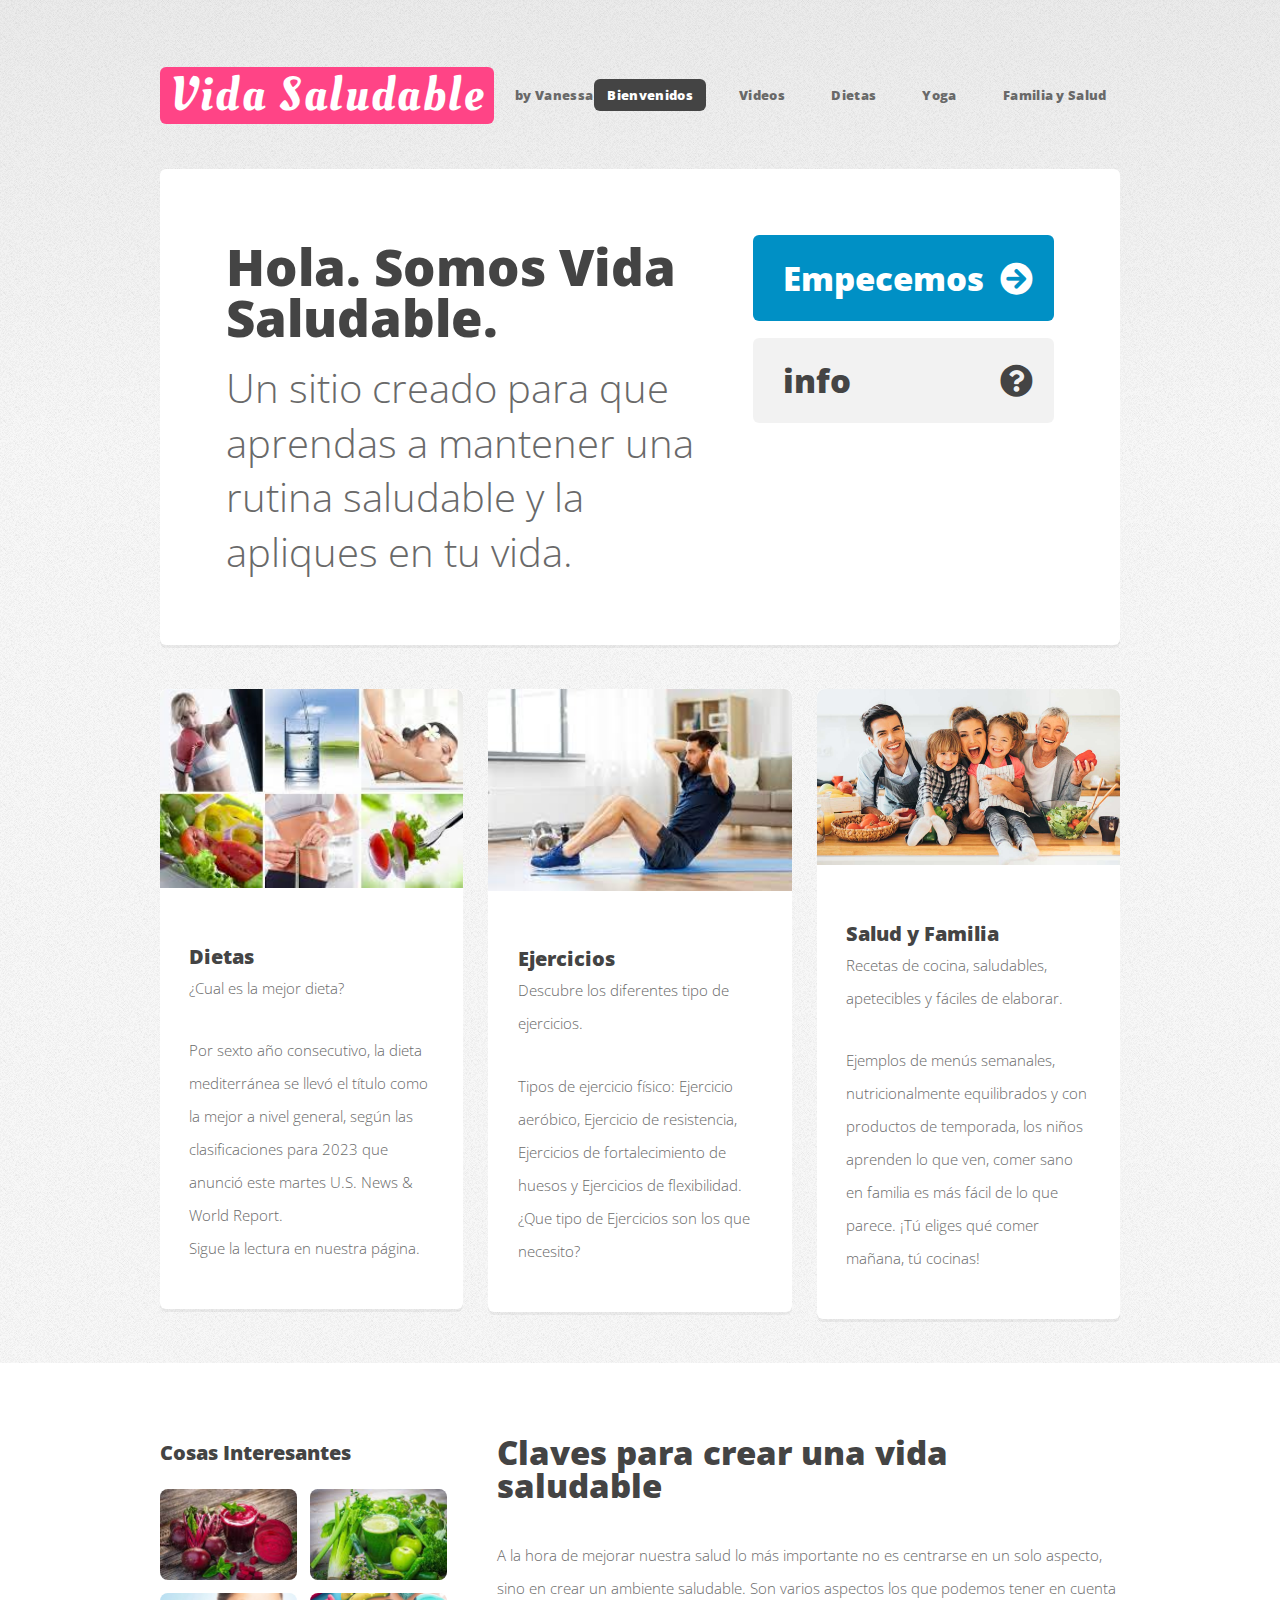
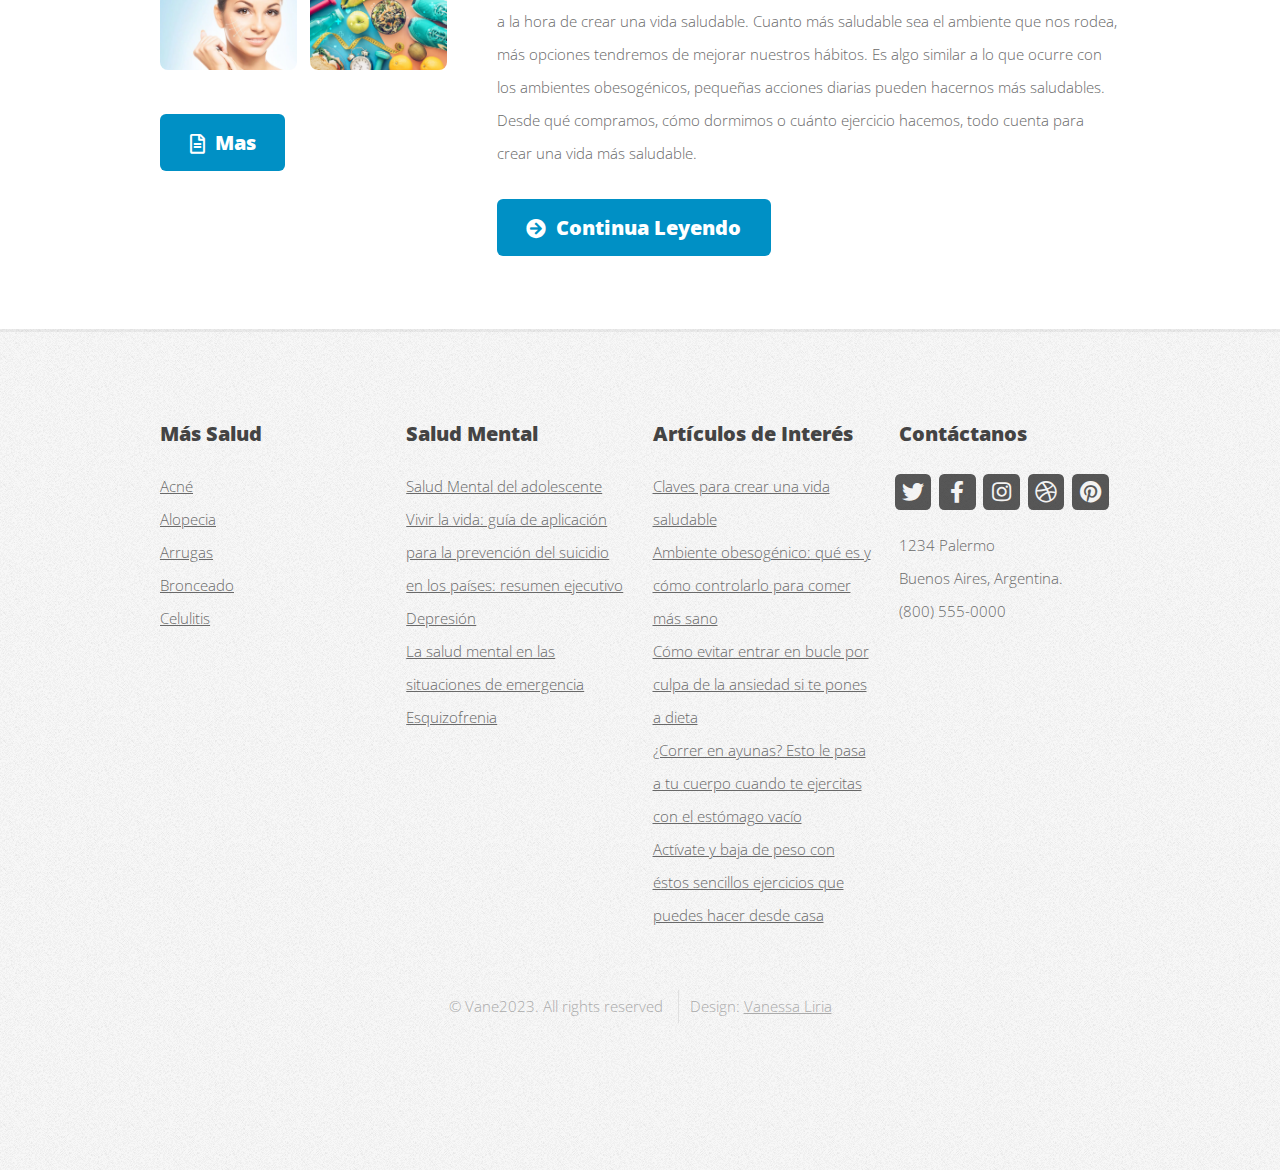
<file: index.html>
<!DOCTYPE HTML>

<html>

<head>
	<title>Vida saludable</title>
	<meta charset="utf-8" />
	<meta name="viewport" content="width=device-width, initial-scale=1, user-scalable=no" />
	<link rel="stylesheet" href="assets/css/main.css" />
</head>

<body class="is-preload homepage">
	<div id="page-wrapper">

		<!-- Header -->
		<div id="header-wrapper">
			<header id="header" class="container">

				<!-- Logo -->
				<div id="logo">
					<h1><a href="index.html">Vida Saludable</a></h1>
					<span>by Vanessa Liria</span>
				</div>

				<!-- Nav -->
				<nav id="nav">
					<ul>
						<li class="current"><a href="index.html">Bienvenidos</a></li>
						<li>
							<a href="index.html">Videos</a>
							<ul>
								<li><a href="https://www.youtube.com/watch?v=Fsvnfbmgqr8&ab_channel=Dr.AgustinLandivar" target="_blank">Jugo
										de Repollo</a></li>
								<li><a
										href="https://www.youtube.com/watch?v=eVM6Mnkylbo&ab_channel=DrLUDWIGJOHNSON-Comunidad%22SanaAhora%22" target="_blank">Jugo
										de Zanahoria</a></li>
								<li>
									<a href="https://www.youtube.com/watch?v=7XNW51kU8ho&ab_channel=Dr.Veller" target="_blank">Jugo de
										remolacha</a>
									<ul>
										<li><a
												href="https://www.youtube.com/watch?v=sDDO9T6g6RY&ab_channel=Dr.Veller" target="_blank">Colágeno</a>
										</li>
										<li><a href="https://www.youtube.com/watch?v=7iyv3lPlwQk&ab_channel=Dr.Veller" target="_blank">Agua
												con Limón</a></li>
										<li><a href="https://www.youtube.com/watch?v=-VZQuwNfXys&ab_channel=DRLAROSA" target="_blank">Controla
												la Celulitis</a></li>
										<li><a href="https://www.youtube.com/watch?v=ts0s80GFg-g&ab_channel=DRLAROSA" target="_blank">Genes
												VS Hábitos </a></li>
									</ul>
								</li>
								<li><a href="https://www.youtube.com/watch?v=GtHHNjAy3V8&ab_channel=DRLAROSA" target="_blank">Ayuno
										Intermitente</a></li>
							</ul>
						</li>
						<li><a href="Dietas.html">Dietas</a></li>
						<li><a href="Yoga.html">Yoga</a></li>
						<li><a href="Famili-salud.html">Familia y Salud</a></li>
					</ul>
				</nav>

			</header>
		</div>

		<!-- Banner -->
		<div id="banner-wrapper">
			<div id="banner" class="box container">
				<div class="row">
					<div class="col-7 col-12-medium">
						<h2>Hola. Somos Vida Saludable.</h2>
						<p>Un sitio creado para que aprendas a mantener una rutina saludable y la apliques en tu vida.
						</p>
					</div>
					<div class="col-5 col-12-medium">
						<ul>
							<li><a href="Dietas.html" class="button large icon solid fa-arrow-circle-right">Empecemos</a></li>
							<li><a href="Dietas.html" class="button alt large icon solid fa-question-circle"> info</a></li>
						</ul>
					</div>
				</div>
			</div>
		</div>

		<!-- Features -->
		<div id="features-wrapper">
			<div class="container">
				<div class="row">
					<div class="col-4 col-12-medium">

						<!-- Box -->
						<section class="box feature">
							<a href="https://cnnespanol.cnn.com/2023/01/03/mejor-dieta-2023-mediterranea-trax/#:~:text=Por%20sexto%20a%C3%B1o%20consecutivo%2C%20la,martes%20U.S.%20News%20%26%20World%20Report." target="_blank"
								class="image featured"><img src="images/vida-salud1.jpg" alt="dieta mediterránea" /></a>
							<div class="inner">
								<header>
									<h2>Dietas</h2>
									<p>¿Cual es la mejor dieta?</p>
								</header>
								<p>Por sexto año consecutivo, la dieta mediterránea se llevó el título como la mejor a
									nivel general, según las clasificaciones para 2023 que anunció este martes U.S. News
									& World Report.<br> Sigue la lectura en nuestra página.</p>
							</div>
						</section>

					</div>
					<div class="col-4 col-12-medium">

						<!-- Box -->
						<section class="box feature">
							<a href="#" class="image featured"><img src="images/ejerc.jpg" alt="hombre ejercitándose" /></a>
							<div class="inner">
								<header>
									<h2>Ejercicios</h2>
									<p>Descubre los diferentes tipo de ejercicios.</p>
								</header>
								<p> Tipos de ejercicio físico: Ejercicio aeróbico, Ejercicio de resistencia, Ejercicios de fortalecimiento de huesos y
									Ejercicios de flexibilidad. <br>¿Que tipo de Ejercicios son los que necesito?</p>
							</div>
						</section>

					</div>
					<div class="col-4 col-12-medium">

						<!-- Box -->
						<section class="box feature">
							<a href="#" class="image featured"><img src="images/familia-de-forma-saludable.jpeg" alt="foto de familia" /></a>
							<div class="inner">
								<header>
									<h2>Salud y Familia</h2>
									<p>Recetas de cocina, saludables, apetecibles y fáciles de elaborar.</p>
								</header>
								<p>Ejemplos de menús semanales, nutricionalmente equilibrados y con productos de
									temporada, los niños aprenden lo que ven, comer sano en familia es más fácil de lo que parece. 
									¡Tú eliges qué comer mañana, tú cocinas!</p>
							</div>
						</section>

					</div>
				</div>
			</div>
		</div>

		<!-- Main -->
		<div id="main-wrapper">
			<div class="container">
				<div class="row gtr-200">
					<div class="col-4 col-12-medium">

						<!-- Sidebar -->
						<div id="sidebar">
							<section class="widget thumbnails">
								<h3>Cosas Interesantes</h3>
								<div class="grid">
									<div class="row gtr-50">
										<div class="col-6"><a href="#" class="image fit"><img
													src="images/remolacha-j.jpg" alt="jugo de remolacha" /></a></div>
										<div class="col-6"><a href="#" class="image fit"><img
													src="images/jugo verde.jpg" alt="jugo verde" /></a></div>
										<div class="col-6"><a href="#" class="image fit"><img
													src="images/colageno-piel.webp" alt="colageno" /></a></div>
										<div class="col-6"><a href="#" class="image fit"><img
													src="images/Cinco-hábitos-para-llevar-una-vida-saludable.jpg"
													alt="hábitos de vida saludable" /></a></div>
									</div>
								</div>
								<a href="https://viveprimal.com/" target="_blank" class="button icon fa-file-alt">Mas</a>
							</section>
						</div>

					</div>
					<div class="col-8 col-12-medium imp-medium">

						<!-- Content -->
						<div id="content">
							<section class="last">
								<h2>Claves para crear una vida saludable</h2>
	
								<p>A la hora de mejorar nuestra salud lo más importante no es centrarse en un solo
									aspecto, sino en crear un ambiente saludable. Son varios aspectos los que podemos
									tener en cuenta a la hora de crear una vida saludable. Cuanto más saludable sea el
									ambiente que nos rodea, más opciones tendremos de mejorar nuestros hábitos.

									Es algo similar a lo que ocurre con los ambientes obesogénicos, pequeñas acciones
									diarias pueden hacernos más saludables. Desde qué compramos, cómo dormimos o cuánto
									ejercicio hacemos, todo cuenta para crear una vida más saludable.</p>
								<a href="Famili-salud.html" class="button icon solid fa-arrow-circle-right">Continua Leyendo</a>
							</section>
						</div>

					</div>
				</div>
			</div>
		</div>

		<!-- Footer -->
		<div id="footer-wrapper">
			<footer id="footer" class="container">
				<div class="row">
					<div class="col-3 col-6-medium col-12-small">

						<!-- Links -->
						<section class="widget links">
							<h3>Más Salud </h3>
							<ul class="style2">
								<li><a href="https://medlineplus.gov/spanish/acne.html" target="_blank">Acné</a></li>
								<li><a href="https://medlineplus.gov/spanish/hairloss.html" target="_blank">Alopecia</a></li>
								<li><a href="https://medlineplus.gov/spanish/skinaging.html" target="_blank">Arrugas</a></li>
								<li><a href="https://medlineplus.gov/spanish/tanning.html" target="_blank">Bronceado</a></li>
								<li><a href="https://medlineplus.gov/spanish/cellulitis.html" target="_blank">Celulitis</a></li>
							</ul>
						</section>

					</div>
					<div class="col-3 col-6-medium col-12-small">

						<!-- Links -->
						<section class="widget links">
							<h3>Salud Mental</h3>
							<ul class="style2">
								<li><a href="https://www.who.int/es/news-room/fact-sheets/detail/adolescent-mental-health" target="_blank">Salud Mental del adolescente</a></li>
								<li><a href="https://apps.who.int/iris/handle/10665/343054?locale-attribute=es&" target="_blank">Vivir la vida: guía de aplicación para la prevención del suicidio en los países: resumen ejecutivo</a></li>
								<li><a href="https://www.who.int/es/news-room/fact-sheets/detail/depression" target="_blank">Depresión</a></li>
								<li><a href="https://www.who.int/es/news-room/fact-sheets/detail/mental-health-in-emergencies" target="_blank">La salud mental en las situaciones de emergencia</a></li>
								<li><a href="https://www.who.int/es/news-room/fact-sheets/detail/schizophrenia" target="_blank">Esquizofrenia</a></li>
							</ul>
						</section>

					</div>
					<div class="col-3 col-6-medium col-12-small">

						<!-- Links -->
						<section class="widget links">
							<h3>Artículos de Interés</h3>
							<ul class="style2">
								<li><a href="https://www.vitonica.com/wellness/claves-para-crear-una-vida-saludable" target="_blank">Claves para crear una vida saludable</a></li>
								<li><a href="https://www.directoalpaladar.com/salud/ambiente-obesogenico-que-es-y-como-controlarlo-para-comer-mas-sano" target="_blank">Ambiente obesogénico: qué es y cómo controlarlo para comer más sano</a></li>
								<li><a href="https://www.trendencias.com/salud/como-evitar-entrar-en-bucle-por-culpa-de-la-ansiedad-si-te-pones-a-dieta" target="_blank">Cómo evitar entrar en bucle por culpa de la ansiedad si te pones a dieta</a></li>
								<li><a href="https://www.trendenciashombre.com/lifestyle/correr-en-ayunas-esto-le-pasa-a-tu-cuerpo-cuando-te-ejercitas-con-el-estomago-vacio" target="_blank">¿Correr en ayunas? Esto le pasa a tu cuerpo cuando te ejercitas con el estómago vacío</a></li>
								<li><a href="https://www.trendenciashombre.com/lifestyle/activate-y-baja-de-peso-con-estos-sencillos-ejercicios-que-puedes-hacer-desde-casa" target="_blank">Actívate y baja de peso con éstos sencillos ejercicios que puedes hacer desde casa</a></li>
							</ul>
						</section>

					</div>
					<div class="col-3 col-6-medium col-12-small">

						<!-- Contact -->
						<section class="widget contact last">
							<h3>Contáctanos</h3>
							<ul>
								<li><a href="#" class="icon brands fa-twitter"><span class="label">Twitter</span></a>
								</li>
								<li><a href="#" class="icon brands fa-facebook-f"><span
											class="label">Facebook</span></a></li>
								<li><a href="#" class="icon brands fa-instagram"><span
											class="label">Instagram</span></a></li>
								<li><a href="#" class="icon brands fa-dribbble"><span class="label">Dribbble</span></a>
								</li>
								<li><a href="#" class="icon brands fa-pinterest"><span
											class="label">Pinterest</span></a></li>
							</ul>
							<p>1234 Palermo<br />
								Buenos Aires, Argentina.<br />
								(800) 555-0000</p>
						</section>

					</div>
				</div>
				<div class="row">
					<div class="col-12">
						<div id="copyright">
							<ul class="menu">
								<li>&copy; Vane2023. All rights reserved</li>
								<li>Design: <a href="#">Vanessa Liria</a></li>
							</ul>
						</div>
					</div>
				</div>
			</footer>
		</div>

	</div>

	<!-- Scripts -->

	<script src="assets/js/jquery.min.js"></script>
	<script src="assets/js/jquery.dropotron.min.js"></script>
	<script src="assets/js/browser.min.js"></script>
	<script src="assets/js/breakpoints.min.js"></script>
	<script src="assets/js/util.js"></script>
	<script src="assets/js/main.js"></script>

</body>

</html>
</file>
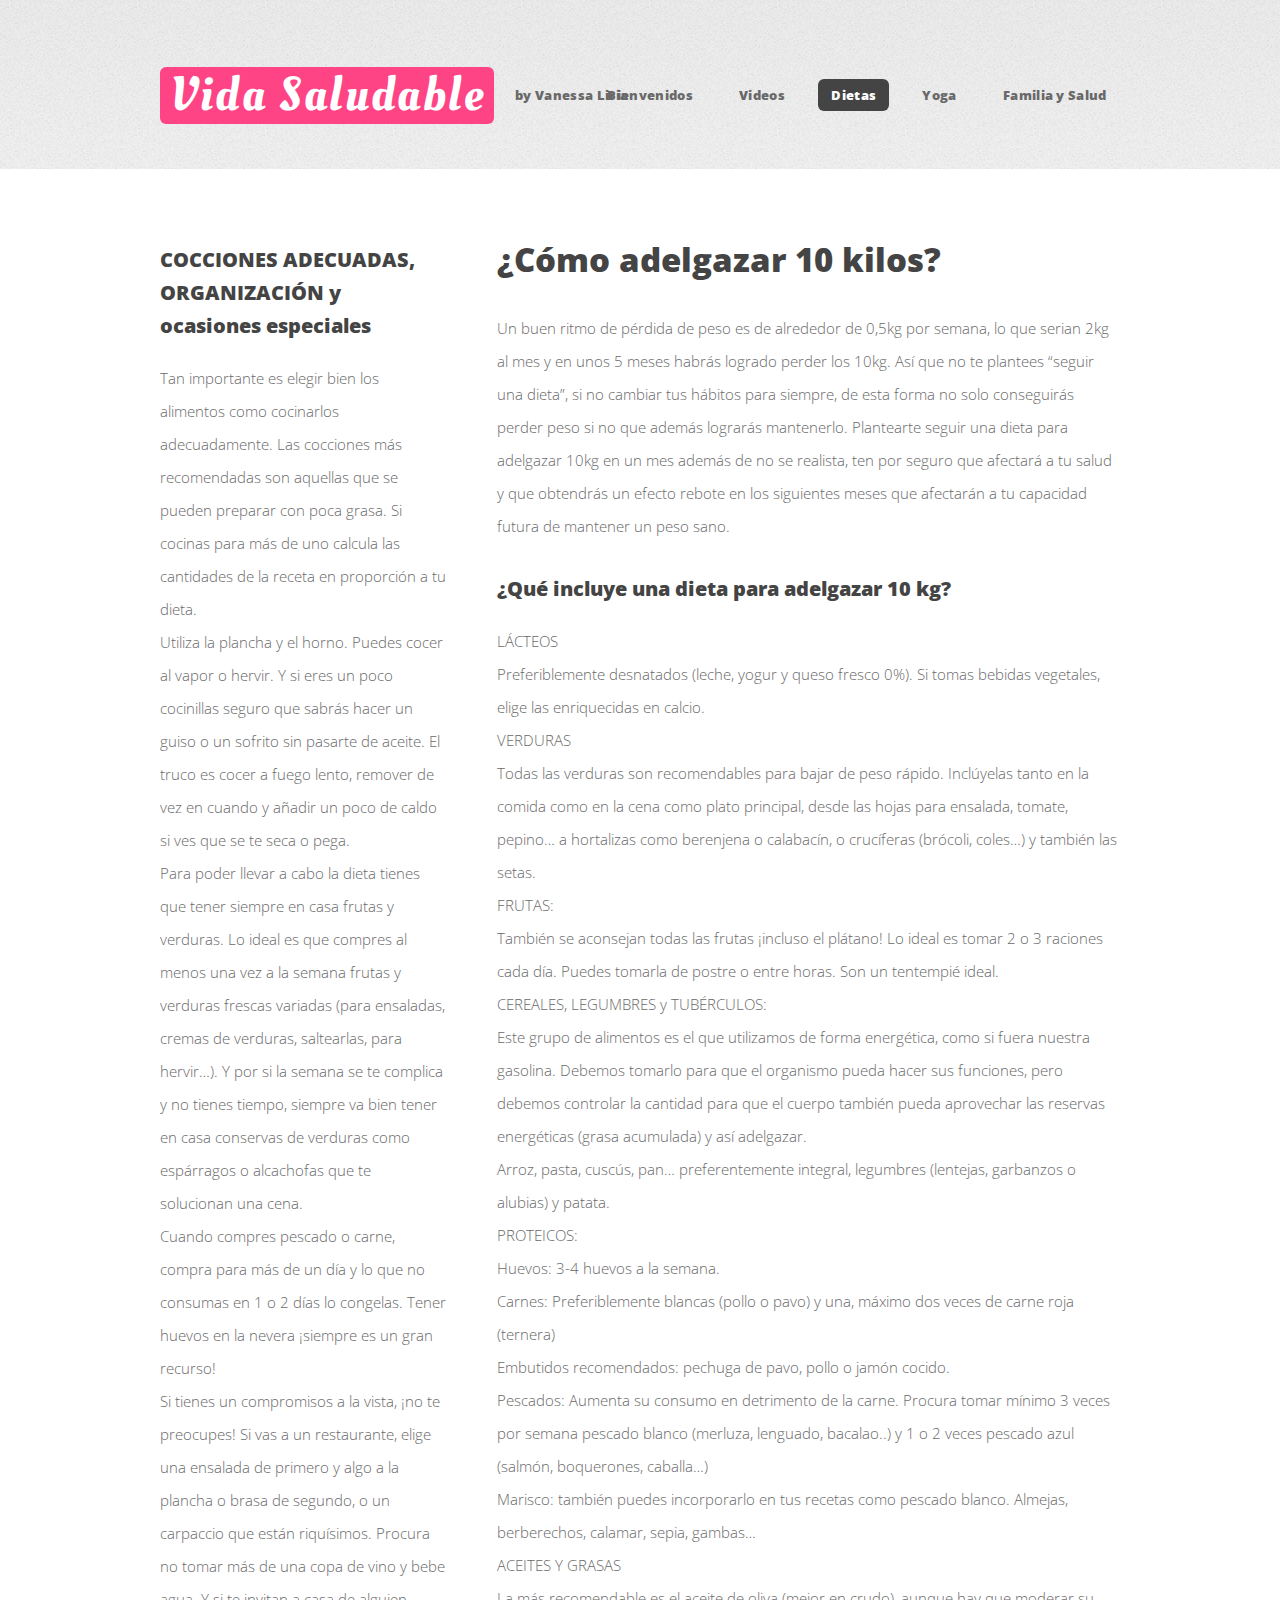
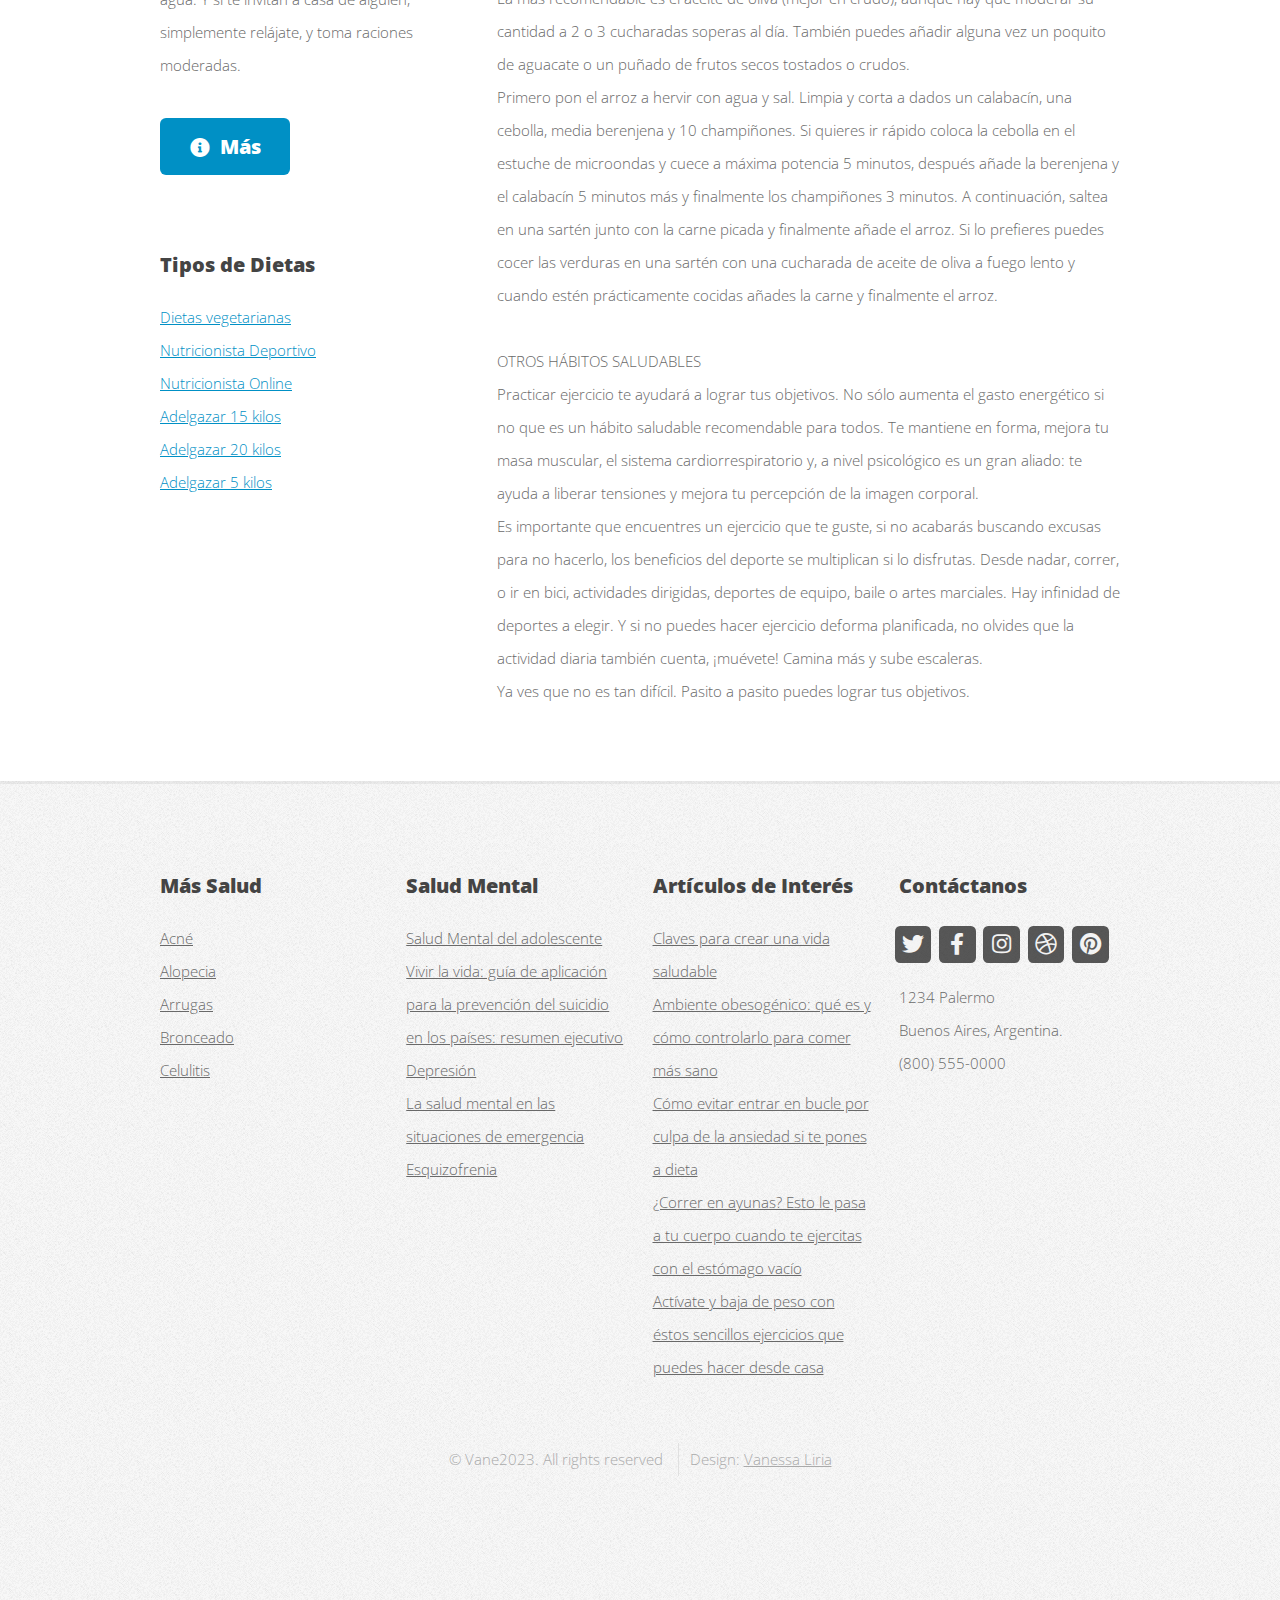
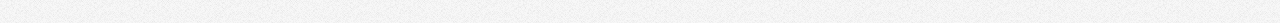
<file: Dietas.html>
<!DOCTYPE HTML>

<html>

<head>
	<title>Vida Saludable</title>
	<meta charset="utf-8" />
	<meta name="viewport" content="width=device-width, initial-scale=1, user-scalable=no" />
	<link rel="stylesheet" href="assets/css/main.css" />
</head>

<body class="is-preload left-sidebar">
	<div id="page-wrapper">

		<!-- Header -->
		<div id="header-wrapper">
			<header id="header" class="container">

				<!-- Logo -->
				<div id="logo">
					<h1><a href="index.html">Vida Saludable</a></h1>
					<span>by Vanessa Liria</span>
				</div>

				<!-- Nav -->
				<nav id="nav">
					<ul>
						<li><a href="index.html">Bienvenidos</a></li>
						<li>
							<a href="#">Videos</a>
							<ul>
								<li><a href="https://www.youtube.com/watch?v=Fsvnfbmgqr8&ab_channel=Dr.AgustinLandivar" target="_blank">Jugo
										de Repollo</a></li>
								<li><a
										href="https://www.youtube.com/watch?v=eVM6Mnkylbo&ab_channel=DrLUDWIGJOHNSON-Comunidad%22SanaAhora%22" target="_blank">Jugo
										de Zanahoria</a></li>
								<li>
									<a href="https://www.youtube.com/watch?v=7XNW51kU8ho&ab_channel=Dr.Veller" target="_blank">Jugo de
										remolacha</a>
									<ul>
										<li><a
												href="https://www.youtube.com/watch?v=sDDO9T6g6RY&ab_channel=Dr.Veller" target="_blank">Colágeno</a>
										</li>
										<li><a href="https://www.youtube.com/watch?v=7iyv3lPlwQk&ab_channel=Dr.Veller" target="_blank">Agua
												con Limón</a></li>
										<li><a href="https://www.youtube.com/watch?v=-VZQuwNfXys&ab_channel=DRLAROSA" target="_blank">Controla
												la Celulitis</a></li>
										<li><a href="https://www.youtube.com/watch?v=ts0s80GFg-g&ab_channel=DRLAROSA" target="_blank">Genes
												VS Hábitos </a></li>
									</ul>
								</li>
								<li><a href="https://www.youtube.com/watch?v=GtHHNjAy3V8&ab_channel=DRLAROSA" target="_blank">Ayuno
										Intermitente</a></li>
							</ul>
						</li>
						<li class="current"><a href="Dietas.html">Dietas</a></li>
						<li><a href="Yoga.html">Yoga</a></li>
						<li><a href="Famili-salud.html">Familia y Salud</a></li>
					</ul>
				</nav>

			</header>
		</div>

		<!-- Main -->
		<div id="main-wrapper">
			<div class="container">
				<div class="row gtr-200">
					<div class="col-4 col-12-medium">
						<div id="sidebar">

							<!-- Sidebar -->
							<section>
								<h3>COCCIONES ADECUADAS, ORGANIZACIÓN y ocasiones especiales</h3>
								<p>
									Tan importante es elegir bien los alimentos como cocinarlos adecuadamente. Las
									cocciones más recomendadas son aquellas que se pueden preparar con poca grasa. Si
									cocinas para más de uno calcula las cantidades de la receta en proporción a tu
									dieta.<br>

									Utiliza la plancha y el horno. Puedes cocer al vapor o hervir. Y si eres un poco
									cocinillas seguro que sabrás hacer un guiso o un sofrito sin pasarte de aceite. El
									truco es cocer a fuego lento, remover de vez en cuando y añadir un poco de caldo si
									ves que se te seca o pega.<br>

									Para poder llevar a cabo la dieta tienes que tener siempre en casa frutas y
									verduras. Lo ideal es que compres al menos una vez a la semana frutas y verduras
									frescas variadas (para ensaladas, cremas de verduras, saltearlas, para hervir…). Y
									por si la semana se te complica y no tienes tiempo, siempre va bien tener en casa
									conservas de verduras como espárragos o alcachofas que te solucionan una cena.<br>

									Cuando compres pescado o carne, compra para más de un día y lo que no consumas en 1
									o 2 días lo congelas. Tener huevos en la nevera ¡siempre es un gran recurso!<br>

									Si tienes un compromisos a la vista, ¡no te preocupes! Si vas a un restaurante,
									elige una ensalada de primero y algo a la plancha o brasa de segundo, o un carpaccio
									que están riquísimos. Procura no tomar más de una copa de vino y bebe agua. Y si te
									invitan a casa de alguien, simplemente relájate, y toma raciones moderadas.
									</p>
								<footer>
									<a href="https://www.alimmenta.com/dietas/adelgazamiento/adelgazar-10-kilos/" target="_blank" class="button icon solid fa-info-circle">Más</a>
								</footer>
							</section>

							<section>
								<h3>Tipos de Dietas</h3>
								<ul class="style2">
									<li><a href="https://www.alimmenta.com/dietas/adelgazamiento/adelgazar-10-kilos/" target="_blank">Dietas vegetarianas</a></li>
									<li><a href="https://www.alimmenta.com/dietas/adelgazamiento/adelgazar-10-kilos/" target="_blank">Nutricionista Deportivo</a></li>
									<li><a href="https://www.alimmenta.com/dietas/adelgazamiento/adelgazar-10-kilos/" target="_blank">Nutricionista Online</a></li>
									<li><a href="https://www.alimmenta.com/dietas/adelgazamiento/adelgazar-10-kilos/" target="_blank">Adelgazar 15 kilos</a></li>
									<li><a href="https://www.alimmenta.com/dietas/adelgazamiento/adelgazar-10-kilos/" target="_blank">Adelgazar 20 kilos</a></li>
									<li><a href="https://www.alimmenta.com/dietas/adelgazamiento/adelgazar-10-kilos/" target="_blank">Adelgazar 5 kilos</a></li>
								</ul>
							</section>
						</div>
					</div>
					<div class="col-8 col-12-medium imp-medium">
						<div id="content">

							<!-- Content -->
							<article>

								<h2>¿Cómo adelgazar 10 kilos?</h2>

								<p>Un buen ritmo de pérdida de peso es de alrededor de 0,5kg por semana, lo que serian
									2kg al mes y en unos 5 meses habrás logrado perder los 10kg. Así que no te plantees
									“seguir una dieta”, si no cambiar tus hábitos para siempre, de esta forma no solo
									conseguirás perder peso si no que además lograrás mantenerlo. Plantearte seguir una
									dieta para adelgazar 10kg en un mes además de no se realista, ten por seguro que
									afectará a tu salud y que obtendrás un efecto rebote en los siguientes meses que
									afectarán a tu capacidad futura de mantener un peso sano.</p>

								<h3>¿Qué incluye una dieta para adelgazar 10 kg?</h3>
								<p>LÁCTEOS<br>

									Preferiblemente desnatados (leche, yogur y queso fresco 0%). Si tomas bebidas
									vegetales, elige las enriquecidas en calcio.<br>

									VERDURAS<br>

									Todas las verduras son recomendables para bajar de peso rápido. Inclúyelas tanto en
									la comida como en la cena como plato principal, desde las hojas para ensalada,
									tomate, pepino… a hortalizas como berenjena o calabacín, o crucíferas (brócoli,
									coles…) y también las setas.<br>

									FRUTAS:<br>

									También se aconsejan todas las frutas ¡incluso el plátano! Lo ideal es tomar 2 o 3
									raciones cada día. Puedes tomarla de postre o entre horas. Son un tentempié ideal.<br>

									CEREALES, LEGUMBRES y TUBÉRCULOS:<br>

									Este grupo de alimentos es el que utilizamos de forma energética, como si fuera
									nuestra gasolina. Debemos tomarlo para que el organismo pueda hacer sus funciones,
									pero debemos controlar la cantidad para que el cuerpo también pueda aprovechar las
									reservas energéticas (grasa acumulada) y así adelgazar.<br>

									Arroz, pasta, cuscús, pan… preferentemente integral, legumbres (lentejas, garbanzos
									o alubias) y patata.<br>

									PROTEICOS:<br>

									Huevos: 3-4 huevos a la semana.<br>
									Carnes: Preferiblemente blancas (pollo o pavo) y una, máximo dos veces de carne roja
									(ternera)<br>
									Embutidos recomendados: pechuga de pavo, pollo o jamón cocido.<br>
									Pescados: Aumenta su consumo en detrimento de la carne. Procura tomar mínimo 3 veces
									por semana pescado blanco (merluza, lenguado, bacalao..) y 1 o 2 veces pescado azul
									(salmón, boquerones, caballa…)<br>
									Marisco: también puedes incorporarlo en tus recetas como pescado blanco. Almejas,
									berberechos, calamar, sepia, gambas…<br>


									ACEITES Y GRASAS<br>

									La más recomendable es el aceite de oliva (mejor en crudo), aunque hay que moderar
									su cantidad a 2 o 3 cucharadas soperas al día.

									También puedes añadir alguna vez un poquito de aguacate o un puñado de frutos secos
									tostados o crudos.<br>

									Primero pon el arroz a hervir con agua y sal. Limpia y corta a dados un calabacín,
									una cebolla, media berenjena y 10 champiñones.

									Si quieres ir rápido coloca la cebolla en el estuche de microondas y cuece a máxima
									potencia 5 minutos, después añade la berenjena y el calabacín 5 minutos más y
									finalmente los champiñones 3 minutos. A continuación, saltea en una sartén junto con
									la carne picada y finalmente añade el arroz.

									Si lo prefieres puedes cocer las verduras en una sartén con una cucharada de aceite
									de oliva a fuego lento y cuando estén prácticamente cocidas añades la carne y
									finalmente el arroz.<br><br>

									OTROS HÁBITOS SALUDABLES<br>
									Practicar ejercicio te ayudará a lograr tus objetivos. No sólo aumenta el gasto
									energético si no que es un hábito saludable recomendable para todos. Te mantiene en
									forma, mejora tu masa muscular, el sistema cardiorrespiratorio y, a nivel
									psicológico es un gran aliado: te ayuda a liberar tensiones y mejora tu percepción
									de la imagen corporal.<br>

									Es importante que encuentres un ejercicio que te guste, si no acabarás buscando
									excusas para no hacerlo, los beneficios del deporte se multiplican si lo disfrutas.
									Desde nadar, correr, o ir en bici, actividades dirigidas, deportes de equipo, baile
									o artes marciales. Hay infinidad de deportes a elegir. Y si no puedes hacer
									ejercicio deforma planificada, no olvides que la actividad diaria también cuenta,
									¡muévete! Camina más y sube escaleras.<br>

									Ya ves que no es tan difícil. Pasito a pasito puedes lograr tus objetivos.

								</p>


							</article>

						</div>
					</div>
				</div>
			</div>
		</div>

		<!-- Footer -->
		<div id="footer-wrapper">
			<footer id="footer" class="container">
				<div class="row">
					<div class="col-3 col-6-medium col-12-small">

						<!-- Links -->
						<section class="widget links">
							<h3>Más Salud </h3>
							<ul class="style2">
								<li><a href="https://medlineplus.gov/spanish/acne.html" target="_blank">Acné</a></li>
								<li><a href="https://medlineplus.gov/spanish/hairloss.html" target="_blank">Alopecia</a>
								</li>
								<li><a href="https://medlineplus.gov/spanish/skinaging.html" target="_blank">Arrugas</a>
								</li>
								<li><a href="https://medlineplus.gov/spanish/tanning.html" target="_blank">Bronceado</a>
								</li>
								<li><a href="https://medlineplus.gov/spanish/cellulitis.html"
										target="_blank">Celulitis</a></li>
							</ul>
						</section>

					</div>
					<div class="col-3 col-6-medium col-12-small">

						<!-- Links -->
						<section class="widget links">
							<h3>Salud Mental</h3>
							<ul class="style2">
								<li><a href="https://www.who.int/es/news-room/fact-sheets/detail/adolescent-mental-health"
										target="_blank">Salud Mental del adolescente</a></li>
								<li><a href="https://apps.who.int/iris/handle/10665/343054?locale-attribute=es&"
										target="_blank">Vivir la vida: guía de aplicación para la prevención del
										suicidio en los países: resumen ejecutivo</a></li>
								<li><a href="https://www.who.int/es/news-room/fact-sheets/detail/depression"
										target="_blank">Depresión</a></li>
								<li><a href="https://www.who.int/es/news-room/fact-sheets/detail/mental-health-in-emergencies"
										target="_blank">La salud mental en las situaciones de emergencia</a></li>
								<li><a href="https://www.who.int/es/news-room/fact-sheets/detail/schizophrenia"
										target="_blank">Esquizofrenia</a></li>
							</ul>
						</section>

					</div>
					<div class="col-3 col-6-medium col-12-small">

						<!-- Links -->
						<section class="widget links">
							<h3>Artículos de Interés</h3>
							<ul class="style2">
								<li><a href="https://www.vitonica.com/wellness/claves-para-crear-una-vida-saludable"
										target="_blank">Claves para crear una vida saludable</a></li>
								<li><a href="https://www.directoalpaladar.com/salud/ambiente-obesogenico-que-es-y-como-controlarlo-para-comer-mas-sano"
										target="_blank">Ambiente obesogénico: qué es y cómo controlarlo para comer más
										sano</a></li>
								<li><a href="https://www.trendencias.com/salud/como-evitar-entrar-en-bucle-por-culpa-de-la-ansiedad-si-te-pones-a-dieta"
										target="_blank">Cómo evitar entrar en bucle por culpa de la ansiedad si te pones
										a dieta</a></li>
								<li><a href="https://www.trendenciashombre.com/lifestyle/correr-en-ayunas-esto-le-pasa-a-tu-cuerpo-cuando-te-ejercitas-con-el-estomago-vacio"
										target="_blank">¿Correr en ayunas? Esto le pasa a tu cuerpo cuando te ejercitas
										con el estómago vacío</a></li>
								<li><a href="https://www.trendenciashombre.com/lifestyle/activate-y-baja-de-peso-con-estos-sencillos-ejercicios-que-puedes-hacer-desde-casa"
										target="_blank">Actívate y baja de peso con éstos sencillos ejercicios que
										puedes hacer desde casa</a></li>
							</ul>
						</section>

					</div>
					<div class="col-3 col-6-medium col-12-small">

						<!-- Contact -->
						<section class="widget contact last">
							<h3>Contáctanos</h3>
							<ul>
								<li><a href="#" class="icon brands fa-twitter"><span class="label">Twitter</span></a>
								</li>
								<li><a href="#" class="icon brands fa-facebook-f"><span
											class="label">Facebook</span></a></li>
								<li><a href="#" class="icon brands fa-instagram"><span
											class="label">Instagram</span></a></li>
								<li><a href="#" class="icon brands fa-dribbble"><span class="label">Dribbble</span></a>
								</li>
								<li><a href="#" class="icon brands fa-pinterest"><span
											class="label">Pinterest</span></a></li>
							</ul>
							<p>1234 Palermo<br />
								Buenos Aires, Argentina.<br />
								(800) 555-0000</p>
						</section>

					</div>
				</div>
				<div class="row">
					<div class="col-12">
						<div id="copyright">
							<ul class="menu">
								<li>&copy; Vane2023. All rights reserved</li>
								<li>Design: <a href="#">Vanessa Liria</a></li>
							</ul>
						</div>
					</div>
				</div>
			</footer>
		</div>

	</div>

	<!-- Scripts -->

	<script src="assets/js/jquery.min.js"></script>
	<script src="assets/js/jquery.dropotron.min.js"></script>
	<script src="assets/js/browser.min.js"></script>
	<script src="assets/js/breakpoints.min.js"></script>
	<script src="assets/js/util.js"></script>
	<script src="assets/js/main.js"></script>

</body>

</html>
</file>
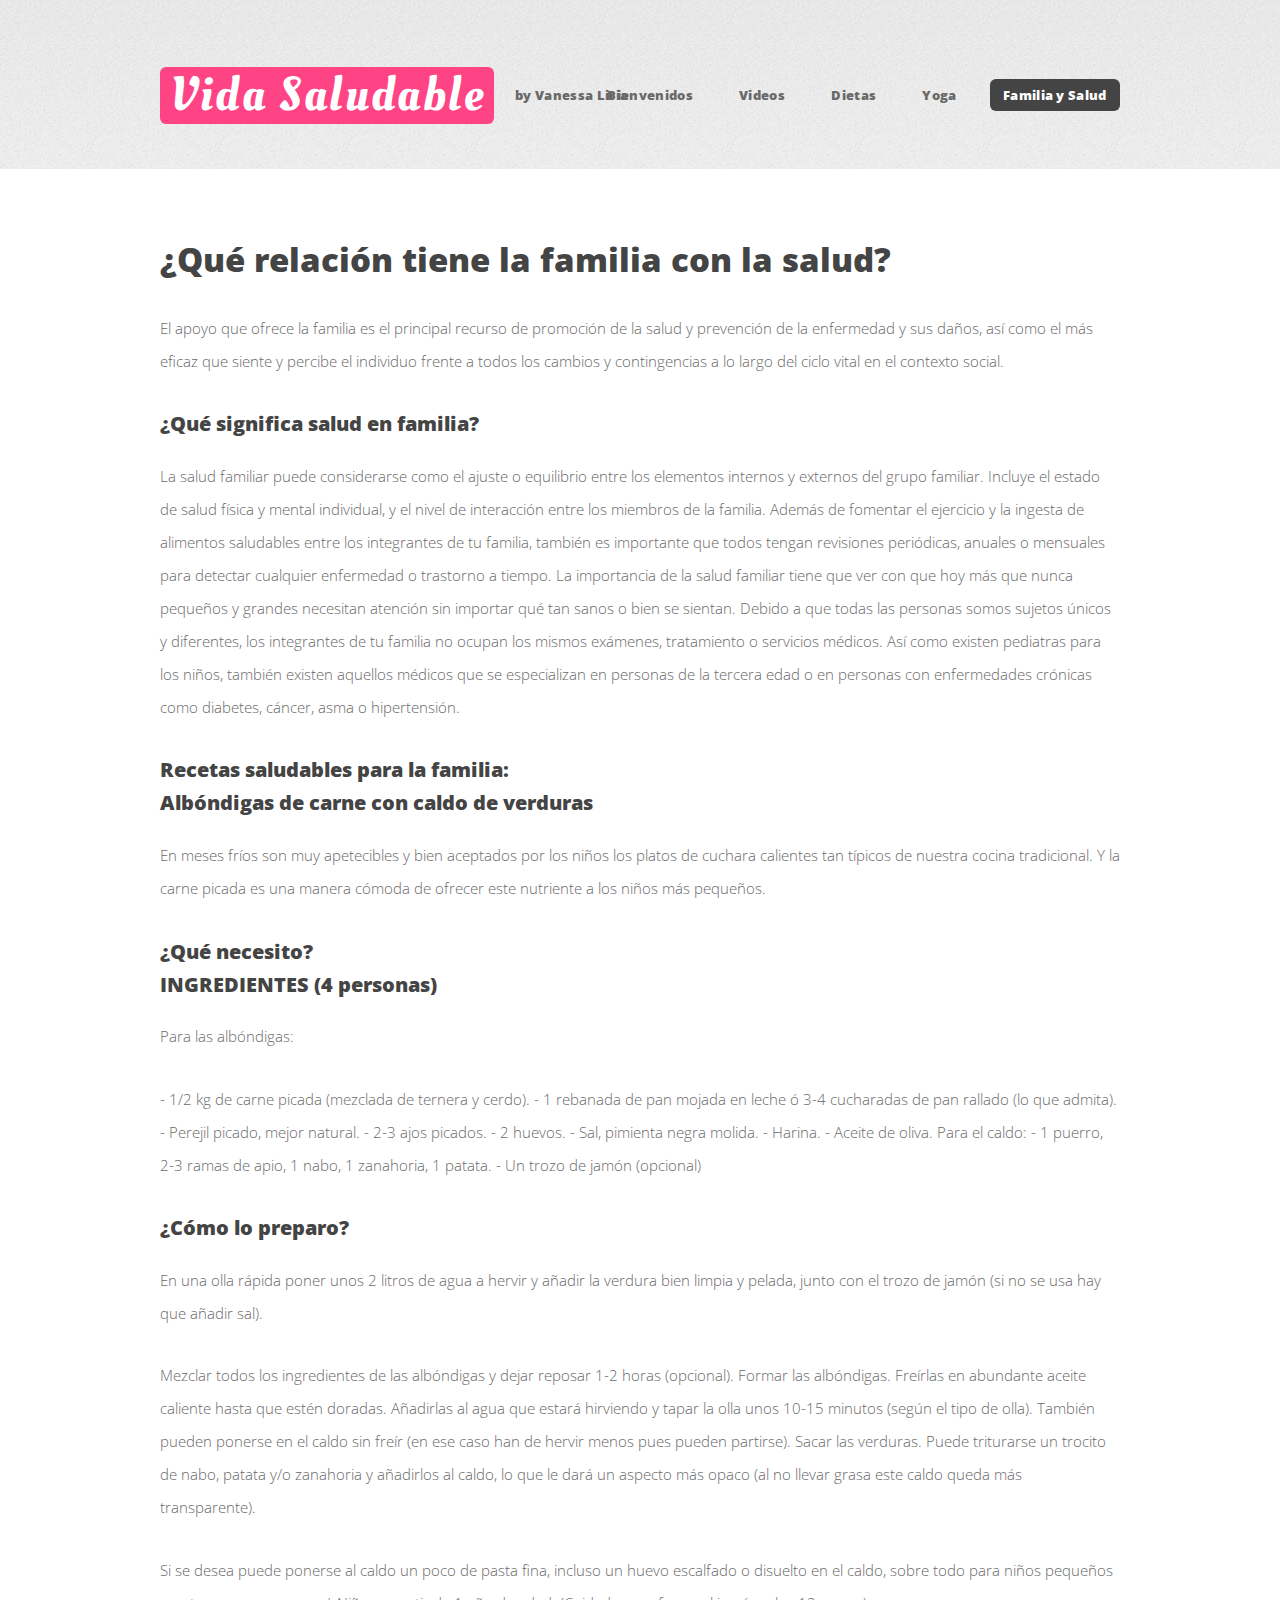
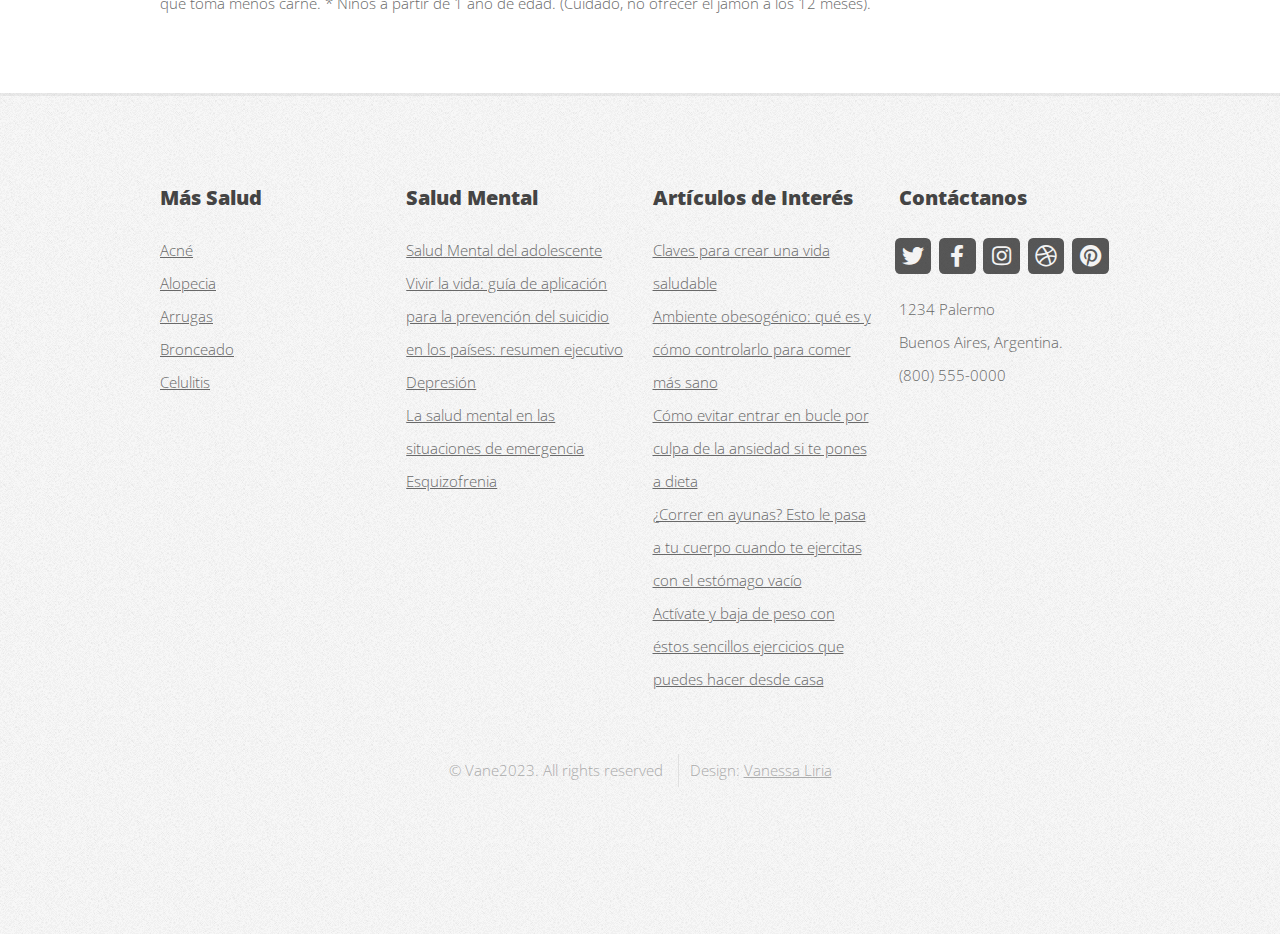
<file: Famili-salud.html>
<!DOCTYPE HTML>

<html>

<head>
	<title>Vida Saludable</title>
	<meta charset="utf-8" />
	<meta name="viewport" content="width=device-width, initial-scale=1, user-scalable=no" />
	<link rel="stylesheet" href="assets/css/main.css" />
</head>

<body class="is-preload no-sidebar">
	<div id="page-wrapper">

		<!-- Header -->
		<div id="header-wrapper">
			<header id="header" class="container">

				<!-- Logo -->
				<div id="logo">
					<h1><a href="index.html">Vida Saludable</a></h1>
					<span>by Vanessa Liria</span>
				</div>

				<!-- Nav -->
				<nav id="nav">
					<ul>
						<li><a href="index.html">Bienvenidos</a></li>
						<li>
							<a href="#">Videos</a>
							<ul>
								<li><a href="https://www.youtube.com/watch?v=Fsvnfbmgqr8&ab_channel=Dr.AgustinLandivar" target="_blank">Jugo
										de Repollo</a></li>
								<li><a
										href="https://www.youtube.com/watch?v=eVM6Mnkylbo&ab_channel=DrLUDWIGJOHNSON-Comunidad%22SanaAhora%22">Jugo
										de Zanahoria</a></li>
								<li>
									<a href="https://www.youtube.com/watch?v=7XNW51kU8ho&ab_channel=Dr.Veller" target="_blank">Jugo de
										remolacha</a>
									<ul>
										<li><a
												href="https://www.youtube.com/watch?v=sDDO9T6g6RY&ab_channel=Dr.Veller" target="_blank">Colágeno</a>
										</li>
										<li><a href="https://www.youtube.com/watch?v=7iyv3lPlwQk&ab_channel=Dr.Veller" target="_blank">Agua
												con Limón</a></li>
										<li><a href="https://www.youtube.com/watch?v=-VZQuwNfXys&ab_channel=DRLAROSA" target="_blank">Controla
												la Celulitis</a></li>
										<li><a href="https://www.youtube.com/watch?v=ts0s80GFg-g&ab_channel=DRLAROSA">Genes
												VS Hábitos </a></li>
									</ul>
								</li>
								<li><a href="https://www.youtube.com/watch?v=GtHHNjAy3V8&ab_channel=DRLAROSA" target="_blank">Ayuno
										Intermitente</a></li>
							</ul>
						</li>
						<li><a href="Dietas.html">Dietas</a></li>
						<li><a href="Yoga.html">Yoga</a></li>
						<li class="current"><a href="Famili-salud.html">Familia y Salud</a></li>
					</ul>
				</nav>

			</header>
		</div>

		<!-- Main -->
		<div id="main-wrapper">
			<div class="container">
				<div id="content">

					<!-- Content -->
					<article>

						<h2>¿Qué relación tiene la familia con la salud?</h2>

						<p>El apoyo que ofrece la familia es el principal recurso de promoción de la salud y prevención
							de la enfermedad y sus daños, así como el más eficaz que siente y percibe el individuo
							frente a todos los cambios y contingencias a lo largo del ciclo vital en el contexto
							social.</p>

						<h3>¿Qué significa salud en familia?</h3>
						<p>La salud familiar puede considerarse como el ajuste o equilibrio entre los elementos internos
							y externos del grupo familiar. Incluye el estado de salud física y mental individual, y el
							nivel de interacción entre los miembros de la familia.
							Además de fomentar el ejercicio y la ingesta de alimentos saludables entre los integrantes
							de tu familia, también es importante que todos tengan revisiones periódicas, anuales o
							mensuales para detectar cualquier enfermedad o trastorno a tiempo.

							La importancia de la salud familiar tiene que ver con que hoy más que nunca pequeños y
							grandes necesitan atención sin importar qué tan sanos o bien se sientan.

							Debido a que todas las personas somos sujetos únicos y diferentes, los integrantes de tu
							familia no ocupan los mismos exámenes, tratamiento o servicios médicos. Así como existen
							pediatras para los niños, también existen aquellos médicos que se especializan en personas
							de la tercera edad o en personas con enfermedades crónicas como diabetes, cáncer, asma o
							hipertensión.
						</p>

						<h3>Recetas saludables para la familia:<br>Albóndigas de carne con caldo de verduras</h3>
						<p>En meses fríos son muy apetecibles y bien aceptados por los niños los platos de cuchara
							calientes tan típicos de nuestra cocina tradicional. Y la carne picada es una manera cómoda
							de ofrecer este nutriente a los niños más pequeños.
						</p>
						<h3>¿Qué necesito? <br>INGREDIENTES (4 personas)</h3>

						<p>Para las albóndigas:</p>

						<p>- 1/2 kg de carne picada (mezclada de ternera y cerdo).

						- 1 rebanada de pan mojada en leche ó 3-4 cucharadas de pan rallado (lo que admita).

						- Perejil picado, mejor natural.

						- 2-3 ajos picados.

						- 2 huevos.

						- Sal, pimienta negra molida.

						- Harina.

						- Aceite de oliva.

						Para el caldo:

						- 1 puerro, 2-3 ramas de apio, 1 nabo, 1 zanahoria, 1 patata.

						- Un trozo de jamón (opcional)</p>

						<h3>¿Cómo lo preparo?</h3>

						<p>En una olla rápida poner unos 2 litros de agua a hervir y añadir la verdura bien limpia y
							pelada, junto con el trozo de jamón (si no se usa hay que añadir sal).
						</p>

						<p>Mezclar todos los ingredientes de las albóndigas y dejar reposar 1-2 horas (opcional). Formar
							las albóndigas. Freírlas en abundante aceite caliente hasta que estén doradas. Añadirlas al agua
							que estará hirviendo y tapar la olla unos 10-15 minutos (según el tipo de olla). También pueden
							ponerse en el caldo sin freír (en ese caso han de hervir menos pues pueden partirse). Sacar las
							verduras. Puede triturarse un trocito de nabo, patata y/o zanahoria y añadirlos al caldo, lo que
							le dará un aspecto más opaco (al no llevar grasa este caldo queda más transparente).
						</p>
						
						<p>Si se desea puede ponerse al caldo un poco de pasta fina, incluso un huevo escalfado o disuelto
							en el caldo, sobre todo para niños pequeños que toma menos carne.
	
							* Niños a partir de 1 año de edad. (Cuidado, no ofrecer el jamón a los 12 meses).</p>

					</article>

				</div>
			</div>
		</div>

		<!-- Footer -->
		<div id="footer-wrapper">
			<footer id="footer" class="container">
				<div class="row">
					<div class="col-3 col-6-medium col-12-small">

						<!-- Links -->
						<section class="widget links">
							<h3>Más Salud </h3>
							<ul class="style2">
								<li><a href="https://medlineplus.gov/spanish/acne.html" target="_blank">Acné</a></li>
								<li><a href="https://medlineplus.gov/spanish/hairloss.html" target="_blank">Alopecia</a></li>
								<li><a href="https://medlineplus.gov/spanish/skinaging.html" target="_blank">Arrugas</a></li>
								<li><a href="https://medlineplus.gov/spanish/tanning.html" target="_blank">Bronceado</a></li>
								<li><a href="https://medlineplus.gov/spanish/cellulitis.html" target="_blank">Celulitis</a></li>
							</ul>
						</section>

					</div>
					<div class="col-3 col-6-medium col-12-small">

						<!-- Links -->
						<section class="widget links">
							<h3>Salud Mental</h3>
							<ul class="style2">
								<li><a href="https://www.who.int/es/news-room/fact-sheets/detail/adolescent-mental-health" target="_blank">Salud Mental del adolescente</a></li>
								<li><a href="https://apps.who.int/iris/handle/10665/343054?locale-attribute=es&" target="_blank">Vivir la vida: guía de aplicación para la prevención del suicidio en los países: resumen ejecutivo</a></li>
								<li><a href="https://www.who.int/es/news-room/fact-sheets/detail/depression" target="_blank">Depresión</a></li>
								<li><a href="https://www.who.int/es/news-room/fact-sheets/detail/mental-health-in-emergencies" target="_blank">La salud mental en las situaciones de emergencia</a></li>
								<li><a href="https://www.who.int/es/news-room/fact-sheets/detail/schizophrenia" target="_blank">Esquizofrenia</a></li>
							</ul>
						</section>

					</div>
					<div class="col-3 col-6-medium col-12-small">

						<!-- Links -->
						<section class="widget links">
							<h3>Artículos de Interés</h3>
							<ul class="style2">
								<li><a href="https://www.vitonica.com/wellness/claves-para-crear-una-vida-saludable" target="_blank">Claves para crear una vida saludable</a></li>
								<li><a href="https://www.directoalpaladar.com/salud/ambiente-obesogenico-que-es-y-como-controlarlo-para-comer-mas-sano" target="_blank">Ambiente obesogénico: qué es y cómo controlarlo para comer más sano</a></li>
								<li><a href="https://www.trendencias.com/salud/como-evitar-entrar-en-bucle-por-culpa-de-la-ansiedad-si-te-pones-a-dieta" target="_blank">Cómo evitar entrar en bucle por culpa de la ansiedad si te pones a dieta</a></li>
								<li><a href="https://www.trendenciashombre.com/lifestyle/correr-en-ayunas-esto-le-pasa-a-tu-cuerpo-cuando-te-ejercitas-con-el-estomago-vacio" target="_blank">¿Correr en ayunas? Esto le pasa a tu cuerpo cuando te ejercitas con el estómago vacío</a></li>
								<li><a href="https://www.trendenciashombre.com/lifestyle/activate-y-baja-de-peso-con-estos-sencillos-ejercicios-que-puedes-hacer-desde-casa" target="_blank">Actívate y baja de peso con éstos sencillos ejercicios que puedes hacer desde casa</a></li>
							</ul>
						</section>

					</div>
					<div class="col-3 col-6-medium col-12-small">

						<!-- Contact -->
						<section class="widget contact last">
							<h3>Contáctanos</h3>
							<ul>
								<li><a href="#" class="icon brands fa-twitter"><span class="label">Twitter</span></a>
								</li>
								<li><a href="#" class="icon brands fa-facebook-f"><span
											class="label">Facebook</span></a></li>
								<li><a href="#" class="icon brands fa-instagram"><span
											class="label">Instagram</span></a></li>
								<li><a href="#" class="icon brands fa-dribbble"><span class="label">Dribbble</span></a>
								</li>
								<li><a href="#" class="icon brands fa-pinterest"><span
											class="label">Pinterest</span></a></li>
							</ul>
							<p>1234 Palermo<br />
								Buenos Aires, Argentina.<br />
								(800) 555-0000</p>
						</section>

					</div>
				</div>
				<div class="row">
					<div class="col-12">
						<div id="copyright">
							<ul class="menu">
								<li>&copy; Vane2023. All rights reserved</li>
								<li>Design: <a href="#">Vanessa Liria</a></li>
							</ul>
						</div>
					</div>
				</div>
			</footer>
		</div>

	</div>

	<!-- Scripts -->

	<script src="assets/js/jquery.min.js"></script>
	<script src="assets/js/jquery.dropotron.min.js"></script>
	<script src="assets/js/browser.min.js"></script>
	<script src="assets/js/breakpoints.min.js"></script>
	<script src="assets/js/util.js"></script>
	<script src="assets/js/main.js"></script>

</body>

</html>
</file>
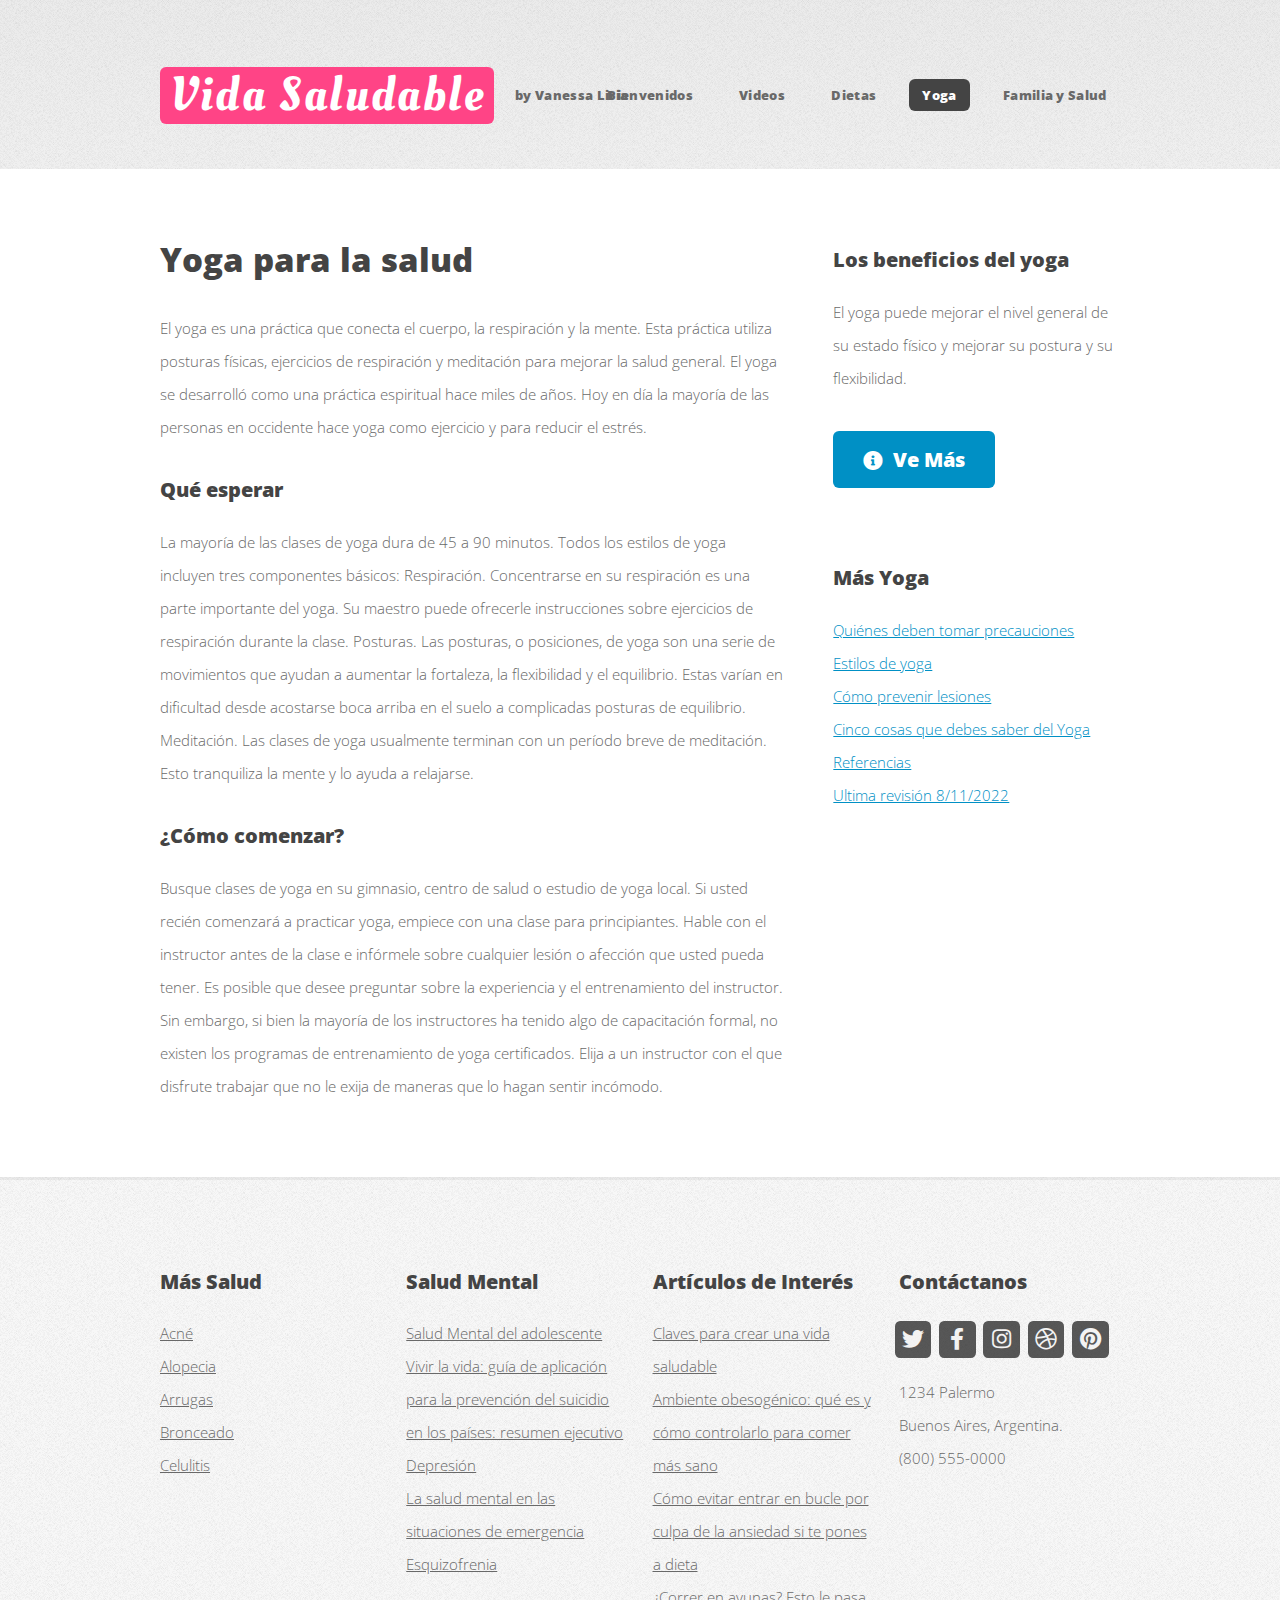
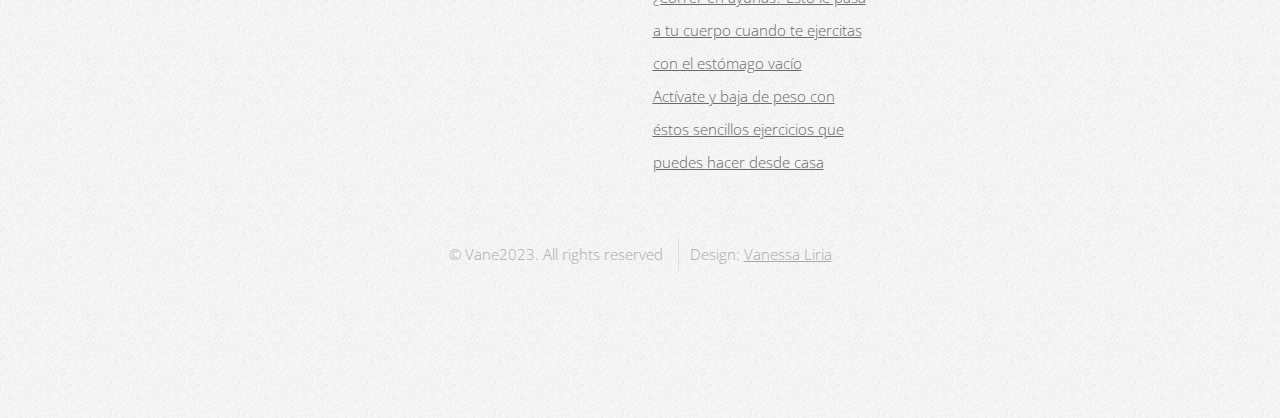
<file: Yoga.html>
<!DOCTYPE HTML>

<html>

<head>
	<title>Vida Saludable by Vanessa Liria</title>
	<meta charset="utf-8" />
	<meta name="viewport" content="width=device-width, initial-scale=1, user-scalable=no" />
	<link rel="stylesheet" href="assets/css/main.css" />
</head>

<body class="is-preload right-sidebar">
	<div id="page-wrapper">

		<!-- Header -->
		<div id="header-wrapper">
			<header id="header" class="container">

				<!-- Logo -->
				<div id="logo">
					<h1><a href="index.html">Vida Saludable</a></h1>
					<span>by Vanessa Liria</span>
				</div>

				<!-- Nav -->
				<nav id="nav">
					<ul>
						<li><a href="index.html">Bienvenidos</a></li>
						<li>
							<a href="#">Videos</a>
							<ul>
								<li><a href="https://www.youtube.com/watch?v=Fsvnfbmgqr8&ab_channel=Dr.AgustinLandivar" target="_blank">Jugo
										de Repollo</a></li>
								<li><a
										href="https://www.youtube.com/watch?v=eVM6Mnkylbo&ab_channel=DrLUDWIGJOHNSON-Comunidad%22SanaAhora%22" target="_blank">Jugo
										de Zanahoria</a></li>
								<li>
									<a href="https://www.youtube.com/watch?v=7XNW51kU8ho&ab_channel=Dr.Veller" target="_blank">Jugo de
										remolacha</a>
									<ul>
										<li><a
												href="https://www.youtube.com/watch?v=sDDO9T6g6RY&ab_channel=Dr.Veller" target="_blank">Colágeno</a>
										</li>
										<li><a href="https://www.youtube.com/watch?v=7iyv3lPlwQk&ab_channel=Dr.Veller" target="_blank">Agua
												con Limón</a></li>
										<li><a href="https://www.youtube.com/watch?v=-VZQuwNfXys&ab_channel=DRLAROSA" target="_blank">Controla
												la Celulitis</a></li>
										<li><a href="https://www.youtube.com/watch?v=ts0s80GFg-g&ab_channel=DRLAROSA" target="_blank">Genes
												VS Hábitos </a></li>
									</ul>
								</li>
								<li><a href="https://www.youtube.com/watch?v=GtHHNjAy3V8&ab_channel=DRLAROSA" target="_blank">Ayuno
										Intermitente</a></li>
							</ul>
						</li>
						<li><a href="Dietas.html">Dietas</a></li>
						<li class="current"><a href="Yoga.html">Yoga</a></li>
						<li><a href="Famili-salud.html">Familia y Salud</a></li>
					</ul>
				</nav>

			</header>
		</div>

		<!-- Main -->
		<div id="main-wrapper">
			<div class="container">
				<div class="row gtr-200">
					<div class="col-8 col-12-medium">
						<div id="content">

							<!-- Content -->
							<article>

								<h2>Yoga para la salud</h2>

								<p>El yoga es una práctica que conecta el cuerpo, la respiración y la mente. Esta
									práctica utiliza posturas físicas, ejercicios de respiración y meditación para
									mejorar la salud general. El yoga se desarrolló como una práctica espiritual hace
									miles de años. Hoy en día la mayoría de las personas en occidente hace yoga como
									ejercicio y para reducir el estrés.</p>

								<h3>Qué esperar</h3>
								<p>La mayoría de las clases de yoga dura de 45 a 90 minutos. Todos los estilos de yoga
									incluyen tres componentes básicos:

									Respiración. Concentrarse en su respiración es una parte importante del yoga. Su
									maestro puede ofrecerle instrucciones sobre ejercicios de respiración durante la
									clase.
									Posturas. Las posturas, o posiciones, de yoga son una serie de movimientos que
									ayudan a aumentar la fortaleza, la flexibilidad y el equilibrio. Estas varían en
									dificultad desde acostarse boca arriba en el suelo a complicadas posturas de
									equilibrio.
									Meditación. Las clases de yoga usualmente terminan con un período breve de
									meditación. Esto tranquiliza la mente y lo ayuda a relajarse.</p>

								<h3>¿Cómo comenzar?</h3>

								<p>Busque clases de yoga en su gimnasio, centro de salud o estudio de yoga local. Si
									usted recién comenzará a practicar yoga, empiece con una clase para principiantes.
									Hable con el instructor antes de la clase e infórmele sobre cualquier lesión o
									afección que usted pueda tener.

									Es posible que desee preguntar sobre la experiencia y el entrenamiento del
									instructor. Sin embargo, si bien la mayoría de los instructores ha tenido algo de
									capacitación formal, no existen los programas de entrenamiento de yoga certificados.
									Elija a un instructor con el que disfrute trabajar que no le exija de maneras que lo
									hagan sentir incómodo.</p>

							</article>

						</div>
					</div>
					<div class="col-4 col-12-medium">
						<div id="sidebar">

							<!-- Sidebar -->
							<section>
								<h3>Los beneficios del yoga</h3>
								<p>El yoga puede mejorar el nivel general de su estado físico y mejorar su postura y su flexibilidad.</p>
								<footer>
									<a href="https://medlineplus.gov/spanish/ency/patientinstructions/000876.htm" target="_blank" class="button icon solid fa-info-circle">Ve Más</a>
								</footer>
							</section>

							<section>
								<h3>Más Yoga</h3>
								<ul class="style2">
									<li><a href="https://medlineplus.gov/spanish/ency/patientinstructions/000876.htm" target="_blank">Quiénes deben tomar precauciones</a></li>
									<li><a href="https://medlineplus.gov/spanish/ency/patientinstructions/000876.htm" target="_blank">Estilos de yoga</a></li>
									<li><a href="https://medlineplus.gov/spanish/ency/patientinstructions/000876.htm" target="_blank">Cómo prevenir lesiones</a></li>
									<li><a href="https://www.nccih.nih.gov/health/tips/things-you-should-know-about-yoga" target="_blank">Cinco cosas que debes saber del Yoga</a></li>
									<li><a href="https://medlineplus.gov/spanish/ency/patientinstructions/000876.htm" target="_blank">Referencias</a></li>
									<li><a href="https://medlineplus.gov/spanish/ency/patientinstructions/000876.htm" target="_blank">Ultima revisión 8/11/2022</a></li>
								</ul>
							</section>

						</div>
					</div>
				</div>
			</div>
		</div>

		<!-- Footer -->
		<div id="footer-wrapper">
			<footer id="footer" class="container">
				<div class="row">
					<div class="col-3 col-6-medium col-12-small">

						<!-- Links -->
						<section class="widget links">
							<h3>Más Salud </h3>
							<ul class="style2">
								<li><a href="https://medlineplus.gov/spanish/acne.html" target="_blank">Acné</a></li>
								<li><a href="https://medlineplus.gov/spanish/hairloss.html" target="_blank">Alopecia</a>
								</li>
								<li><a href="https://medlineplus.gov/spanish/skinaging.html" target="_blank">Arrugas</a>
								</li>
								<li><a href="https://medlineplus.gov/spanish/tanning.html" target="_blank">Bronceado</a>
								</li>
								<li><a href="https://medlineplus.gov/spanish/cellulitis.html"
										target="_blank">Celulitis</a></li>
							</ul>
						</section>

					</div>
					<div class="col-3 col-6-medium col-12-small">

						<!-- Links -->
						<section class="widget links">
							<h3>Salud Mental</h3>
							<ul class="style2">
								<li><a href="https://www.who.int/es/news-room/fact-sheets/detail/adolescent-mental-health"
										target="_blank">Salud Mental del adolescente</a></li>
								<li><a href="https://apps.who.int/iris/handle/10665/343054?locale-attribute=es&"
										target="_blank">Vivir la vida: guía de aplicación para la prevención del
										suicidio en los países: resumen ejecutivo</a></li>
								<li><a href="https://www.who.int/es/news-room/fact-sheets/detail/depression"
										target="_blank">Depresión</a></li>
								<li><a href="https://www.who.int/es/news-room/fact-sheets/detail/mental-health-in-emergencies"
										target="_blank">La salud mental en las situaciones de emergencia</a></li>
								<li><a href="https://www.who.int/es/news-room/fact-sheets/detail/schizophrenia"
										target="_blank">Esquizofrenia</a></li>
							</ul>
						</section>

					</div>
					<div class="col-3 col-6-medium col-12-small">

						<!-- Links -->
						<section class="widget links">
							<h3>Artículos de Interés</h3>
							<ul class="style2">
								<li><a href="https://www.vitonica.com/wellness/claves-para-crear-una-vida-saludable"
										target="_blank">Claves para crear una vida saludable</a></li>
								<li><a href="https://www.directoalpaladar.com/salud/ambiente-obesogenico-que-es-y-como-controlarlo-para-comer-mas-sano"
										target="_blank">Ambiente obesogénico: qué es y cómo controlarlo para comer más
										sano</a></li>
								<li><a href="https://www.trendencias.com/salud/como-evitar-entrar-en-bucle-por-culpa-de-la-ansiedad-si-te-pones-a-dieta"
										target="_blank">Cómo evitar entrar en bucle por culpa de la ansiedad si te pones
										a dieta</a></li>
								<li><a href="https://www.trendenciashombre.com/lifestyle/correr-en-ayunas-esto-le-pasa-a-tu-cuerpo-cuando-te-ejercitas-con-el-estomago-vacio"
										target="_blank">¿Correr en ayunas? Esto le pasa a tu cuerpo cuando te ejercitas
										con el estómago vacío</a></li>
								<li><a href="https://www.trendenciashombre.com/lifestyle/activate-y-baja-de-peso-con-estos-sencillos-ejercicios-que-puedes-hacer-desde-casa"
										target="_blank">Actívate y baja de peso con éstos sencillos ejercicios que
										puedes hacer desde casa</a></li>
							</ul>
						</section>

					</div>
					<div class="col-3 col-6-medium col-12-small">

						<!-- Contact -->
						<section class="widget contact last">
							<h3>Contáctanos</h3>
							<ul>
								<li><a href="#" class="icon brands fa-twitter"><span class="label">Twitter</span></a>
								</li>
								<li><a href="#" class="icon brands fa-facebook-f"><span
											class="label">Facebook</span></a></li>
								<li><a href="#" class="icon brands fa-instagram"><span
											class="label">Instagram</span></a></li>
								<li><a href="#" class="icon brands fa-dribbble"><span class="label">Dribbble</span></a>
								</li>
								<li><a href="#" class="icon brands fa-pinterest"><span
											class="label">Pinterest</span></a></li>
							</ul>
							<p>1234 Palermo<br />
								Buenos Aires, Argentina.<br />
								(800) 555-0000</p>
						</section>

					</div>
				</div>
				<div class="row">
					<div class="col-12">
						<div id="copyright">
							<ul class="menu">
								<li>&copy; Vane2023. All rights reserved</li>
								<li>Design: <a href="#">Vanessa Liria</a></li>
							</ul>
						</div>
					</div>
				</div>
			</footer>
		</div>

	</div>

	<!-- Scripts -->

	<script src="assets/js/jquery.min.js"></script>
	<script src="assets/js/jquery.dropotron.min.js"></script>
	<script src="assets/js/browser.min.js"></script>
	<script src="assets/js/breakpoints.min.js"></script>
	<script src="assets/js/util.js"></script>
	<script src="assets/js/main.js"></script>

</body>

</html>
</file>
<file: assets/css/main.css>
@import url("fontawesome-all.min.css");
@import url("https://fonts.googleapis.com/css?family=Oleo+Script:400|Open+Sans:300,300italic,600,600italic,800");



html, body, div, span, applet, object,
iframe, h1, h2, h3, h4, h5, h6, p, blockquote,
pre, a, abbr, acronym, address, big, cite,
code, del, dfn, em, img, ins, kbd, q, s, samp,
small, strike, strong, sub, sup, tt, var, b,
u, i, center, dl, dt, dd, ol, ul, li, fieldset,
form, label, legend, table, caption, tbody,
tfoot, thead, tr, th, td, article, aside,
canvas, details, embed, figure, figcaption,
footer, header, hgroup, menu, nav, output, ruby,
section, summary, time, mark, audio, video {
	margin: 0;
	padding: 0;
	border: 0;
	font-size: 100%;
	font: inherit;
	vertical-align: baseline;}

article, aside, details, figcaption, figure,
footer, header, hgroup, menu, nav, section {
	display: block;}

body {
	line-height: 1;
}

ol, ul {
	list-style: none;
}

blockquote, q {
	quotes: none;
}

	blockquote:before, blockquote:after, q:before, q:after {
		content: '';
		content: none;
	}

table {
	border-collapse: collapse;
	border-spacing: 0;
}

body {
	-webkit-text-size-adjust: none;
}

mark {
	background-color: transparent;
	color: inherit;
}

input::-moz-focus-inner {
	border: 0;
	padding: 0;
}

input, select, textarea {
	-moz-appearance: none;
	-webkit-appearance: none;
	-ms-appearance: none;
	appearance: none;
}

/* Basic */

	@-ms-viewport {
		width: device-width;
	}

	html {
		box-sizing: border-box;
	}

	*, *:before, *:after {
		box-sizing: inherit;
	}

	body {
		background-image: -moz-linear-gradient(top, rgba(0, 0, 0, 0.05), rgba(0, 0, 0, 0)), url("images/bg01.png");
		background-image: -webkit-linear-gradient(top, rgba(0, 0, 0, 0.05), rgba(0, 0, 0, 0)), url("images/bg01.png");
		background-image: -ms-linear-gradient(top, rgba(0, 0, 0, 0.05), rgba(0, 0, 0, 0)), url("images/bg01.png");
		background-image: linear-gradient(top, rgba(0, 0, 0, 0.05), rgba(0, 0, 0, 0)), url("images/bg01.png");
		background-color: #f7f7f7;
		background-position: top left, top left;
		background-repeat: repeat-x, repeat;
		background-size: 100% 30em, auto;
		font-family: 'Open Sans', sans-serif;
		font-size: 13pt;
		color: #696969;
		font-weight: 300;
		line-height: 2.25em;
	}

		body.is-preload *, body.is-preload *:before, body.is-preload *:after {
			-moz-animation: none !important;
			-webkit-animation: none !important;
			-ms-animation: none !important;
			animation: none !important;
			-moz-transition: none !important;
			-webkit-transition: none !important;
			-ms-transition: none !important;
			transition: none !important;
		}

	input, select, textarea {
		font-family: 'Open Sans', sans-serif;
		font-size: 13pt;
		color: #696969;
		font-weight: 300;
		line-height: 2.25em;
	}

	a {
		color: #0090c5;
		text-decoration: underline;
	}

		a:hover {
			text-decoration: none;
		}

	h1, h2, h3, h4, h5, h6 {
		color: #444;
		font-weight: 800;
	}

		h1 a, h2 a, h3 a, h4 a, h5 a, h6 a {
			color: inherit;
			text-decoration: none;
			outline: 0;
		}

	h2 {
		font-size: 2.25em;
		margin: 0 0 1.1em 0;
		line-height: 1em;
	}

	h3 {
		font-size: 1.35em;
		margin: 0 0 1em 0;
	}

	b, strong {
		font-weight: 600;
		color: #444;
	}

	i, em {
		font-style: italic;
	}

	br.clear {
		clear: both;
	}

	sub {
		position: relative;
		top: 0.5em;
		font-size: 0.8em;
	}

	sup {
		position: relative;
		top: -0.5em;
		font-size: 0.8em;
	}

	hr {
		border: 0;
		border-top: solid 1px #eee;
	}

	blockquote {
		border-left: solid 0.5em #eee;
		padding: 1em 0 1em 2em;
		font-style: italic;
	}

	p, ul, ol, dl, table {
		margin-bottom: 2em;
	}

/* Container */

	.container {
		margin: 0 auto;
		max-width: 100%;
		width: 1400px;
	}

		@media screen and (max-width: 1680px) {

			.container {
				width: 1200px;
			}

		}

		@media screen and (max-width: 1280px) {

			.container {
				width: 960px;
			}

		}

		@media screen and (max-width: 980px) {

			.container {
				width: 90%;
			}

		}

		@media screen and (max-width: 736px) {

			.container {
				width: 100%;
			}

		}

/* Row */

	.row {
		display: flex;
		flex-wrap: wrap;
		box-sizing: border-box;
		align-items: stretch;
	}

		.row > * {
			box-sizing: border-box;
		}

		.row.gtr-uniform > * > :last-child {
			margin-bottom: 0;
		}

		.row.aln-left {
			justify-content: flex-start;
		}

		.row.aln-center {
			justify-content: center;
		}

		.row.aln-right {
			justify-content: flex-end;
		}

		.row.aln-top {
			align-items: flex-start;
		}

		.row.aln-middle {
			align-items: center;
		}

		.row.aln-bottom {
			align-items: flex-end;
		}

		.row > .imp {
			order: -1;
		}

		.row > .col-1 {
			width: 8.33333%;
		}

		.row > .off-1 {
			margin-left: 8.33333%;
		}

		.row > .col-2 {
			width: 16.66667%;
		}

		.row > .off-2 {
			margin-left: 16.66667%;
		}

		.row > .col-3 {
			width: 25%;
		}

		.row > .off-3 {
			margin-left: 25%;
		}

		.row > .col-4 {
			width: 33.33333%;
		}

		.row > .off-4 {
			margin-left: 33.33333%;
		}

		.row > .col-5 {
			width: 41.66667%;
		}

		.row > .off-5 {
			margin-left: 41.66667%;
		}

		.row > .col-6 {
			width: 50%;
		}

		.row > .off-6 {
			margin-left: 50%;
		}

		.row > .col-7 {
			width: 58.33333%;
		}

		.row > .off-7 {
			margin-left: 58.33333%;
		}

		.row > .col-8 {
			width: 66.66667%;
		}

		.row > .off-8 {
			margin-left: 66.66667%;
		}

		.row > .col-9 {
			width: 75%;
		}

		.row > .off-9 {
			margin-left: 75%;
		}

		.row > .col-10 {
			width: 83.33333%;
		}

		.row > .off-10 {
			margin-left: 83.33333%;
		}

		.row > .col-11 {
			width: 91.66667%;
		}

		.row > .off-11 {
			margin-left: 91.66667%;
		}

		.row > .col-12 {
			width: 100%;
		}

		.row > .off-12 {
			margin-left: 100%;
		}

		.row.gtr-0 {
			margin-top: 0px;
			margin-left: 0px;
		}

			.row.gtr-0 > * {
				padding: 0px 0 0 0px;
			}

			.row.gtr-0.gtr-uniform {
				margin-top: 0px;
			}

				.row.gtr-0.gtr-uniform > * {
					padding-top: 0px;
				}

		.row.gtr-25 {
			margin-top: -10px;
			margin-left: -10px;
		}

			.row.gtr-25 > * {
				padding: 10px 0 0 10px;
			}

			.row.gtr-25.gtr-uniform {
				margin-top: -10px;
			}

				.row.gtr-25.gtr-uniform > * {
					padding-top: 10px;
				}

		.row.gtr-50 {
			margin-top: -20px;
			margin-left: -20px;
		}

			.row.gtr-50 > * {
				padding: 20px 0 0 20px;
			}

			.row.gtr-50.gtr-uniform {
				margin-top: -20px;
			}

				.row.gtr-50.gtr-uniform > * {
					padding-top: 20px;
				}

		.row {
			margin-top: -40px;
			margin-left: -40px;
		}

			.row > * {
				padding: 40px 0 0 40px;
			}

			.row.gtr-uniform {
				margin-top: -40px;
			}

				.row.gtr-uniform > * {
					padding-top: 40px;
				}

		.row.gtr-150 {
			margin-top: -60px;
			margin-left: -60px;
		}

			.row.gtr-150 > * {
				padding: 60px 0 0 60px;
			}

			.row.gtr-150.gtr-uniform {
				margin-top: -60px;
			}

				.row.gtr-150.gtr-uniform > * {
					padding-top: 60px;
				}

		.row.gtr-200 {
			margin-top: -80px;
			margin-left: -80px;
		}

			.row.gtr-200 > * {
				padding: 80px 0 0 80px;
			}

			.row.gtr-200.gtr-uniform {
				margin-top: -80px;
			}

				.row.gtr-200.gtr-uniform > * {
					padding-top: 80px;
				}

		@media screen and (max-width: 1680px) {

			.row {
				display: flex;
				flex-wrap: wrap;
				box-sizing: border-box;
				align-items: stretch;
			}

				.row > * {
					box-sizing: border-box;
				}

				.row.gtr-uniform > * > :last-child {
					margin-bottom: 0;
				}

				.row.aln-left {
					justify-content: flex-start;
				}

				.row.aln-center {
					justify-content: center;
				}

				.row.aln-right {
					justify-content: flex-end;
				}

				.row.aln-top {
					align-items: flex-start;
				}

				.row.aln-middle {
					align-items: center;
				}

				.row.aln-bottom {
					align-items: flex-end;
				}

				.row > .imp-xlarge {
					order: -1;
				}

				.row > .col-1-xlarge {
					width: 8.33333%;
				}

				.row > .off-1-xlarge {
					margin-left: 8.33333%;
				}

				.row > .col-2-xlarge {
					width: 16.66667%;
				}

				.row > .off-2-xlarge {
					margin-left: 16.66667%;
				}

				.row > .col-3-xlarge {
					width: 25%;
				}

				.row > .off-3-xlarge {
					margin-left: 25%;
				}

				.row > .col-4-xlarge {
					width: 33.33333%;
				}

				.row > .off-4-xlarge {
					margin-left: 33.33333%;
				}

				.row > .col-5-xlarge {
					width: 41.66667%;
				}

				.row > .off-5-xlarge {
					margin-left: 41.66667%;
				}

				.row > .col-6-xlarge {
					width: 50%;
				}

				.row > .off-6-xlarge {
					margin-left: 50%;
				}

				.row > .col-7-xlarge {
					width: 58.33333%;
				}

				.row > .off-7-xlarge {
					margin-left: 58.33333%;
				}

				.row > .col-8-xlarge {
					width: 66.66667%;
				}

				.row > .off-8-xlarge {
					margin-left: 66.66667%;
				}

				.row > .col-9-xlarge {
					width: 75%;
				}

				.row > .off-9-xlarge {
					margin-left: 75%;
				}

				.row > .col-10-xlarge {
					width: 83.33333%;
				}

				.row > .off-10-xlarge {
					margin-left: 83.33333%;
				}

				.row > .col-11-xlarge {
					width: 91.66667%;
				}

				.row > .off-11-xlarge {
					margin-left: 91.66667%;
				}

				.row > .col-12-xlarge {
					width: 100%;
				}

				.row > .off-12-xlarge {
					margin-left: 100%;
				}

				.row.gtr-0 {
					margin-top: 0px;
					margin-left: 0px;
				}

					.row.gtr-0 > * {
						padding: 0px 0 0 0px;
					}

					.row.gtr-0.gtr-uniform {
						margin-top: 0px;
					}

						.row.gtr-0.gtr-uniform > * {
							padding-top: 0px;
						}

				.row.gtr-25 {
					margin-top: -10px;
					margin-left: -10px;
				}

					.row.gtr-25 > * {
						padding: 10px 0 0 10px;
					}

					.row.gtr-25.gtr-uniform {
						margin-top: -10px;
					}

						.row.gtr-25.gtr-uniform > * {
							padding-top: 10px;
						}

				.row.gtr-50 {
					margin-top: -20px;
					margin-left: -20px;
				}

					.row.gtr-50 > * {
						padding: 20px 0 0 20px;
					}

					.row.gtr-50.gtr-uniform {
						margin-top: -20px;
					}

						.row.gtr-50.gtr-uniform > * {
							padding-top: 20px;
						}

				.row {
					margin-top: -40px;
					margin-left: -40px;
				}

					.row > * {
						padding: 40px 0 0 40px;
					}

					.row.gtr-uniform {
						margin-top: -40px;
					}

						.row.gtr-uniform > * {
							padding-top: 40px;
						}

				.row.gtr-150 {
					margin-top: -60px;
					margin-left: -60px;
				}

					.row.gtr-150 > * {
						padding: 60px 0 0 60px;
					}

					.row.gtr-150.gtr-uniform {
						margin-top: -60px;
					}

						.row.gtr-150.gtr-uniform > * {
							padding-top: 60px;
						}

				.row.gtr-200 {
					margin-top: -80px;
					margin-left: -80px;
				}

					.row.gtr-200 > * {
						padding: 80px 0 0 80px;
					}

					.row.gtr-200.gtr-uniform {
						margin-top: -80px;
					}

						.row.gtr-200.gtr-uniform > * {
							padding-top: 80px;
						}

		}

		@media screen and (max-width: 1280px) {

			.row {
				display: flex;
				flex-wrap: wrap;
				box-sizing: border-box;
				align-items: stretch;
			}

				.row > * {
					box-sizing: border-box;
				}

				.row.gtr-uniform > * > :last-child {
					margin-bottom: 0;
				}

				.row.aln-left {
					justify-content: flex-start;
				}

				.row.aln-center {
					justify-content: center;
				}

				.row.aln-right {
					justify-content: flex-end;
				}

				.row.aln-top {
					align-items: flex-start;
				}

				.row.aln-middle {
					align-items: center;
				}

				.row.aln-bottom {
					align-items: flex-end;
				}

				.row > .imp-large {
					order: -1;
				}

				.row > .col-1-large {
					width: 8.33333%;
				}

				.row > .off-1-large {
					margin-left: 8.33333%;
				}

				.row > .col-2-large {
					width: 16.66667%;
				}

				.row > .off-2-large {
					margin-left: 16.66667%;
				}

				.row > .col-3-large {
					width: 25%;
				}

				.row > .off-3-large {
					margin-left: 25%;
				}

				.row > .col-4-large {
					width: 33.33333%;
				}

				.row > .off-4-large {
					margin-left: 33.33333%;
				}

				.row > .col-5-large {
					width: 41.66667%;
				}

				.row > .off-5-large {
					margin-left: 41.66667%;
				}

				.row > .col-6-large {
					width: 50%;
				}

				.row > .off-6-large {
					margin-left: 50%;
				}

				.row > .col-7-large {
					width: 58.33333%;
				}

				.row > .off-7-large {
					margin-left: 58.33333%;
				}

				.row > .col-8-large {
					width: 66.66667%;
				}

				.row > .off-8-large {
					margin-left: 66.66667%;
				}

				.row > .col-9-large {
					width: 75%;
				}

				.row > .off-9-large {
					margin-left: 75%;
				}

				.row > .col-10-large {
					width: 83.33333%;
				}

				.row > .off-10-large {
					margin-left: 83.33333%;
				}

				.row > .col-11-large {
					width: 91.66667%;
				}

				.row > .off-11-large {
					margin-left: 91.66667%;
				}

				.row > .col-12-large {
					width: 100%;
				}

				.row > .off-12-large {
					margin-left: 100%;
				}

				.row.gtr-0 {
					margin-top: 0px;
					margin-left: 0px;
				}

					.row.gtr-0 > * {
						padding: 0px 0 0 0px;
					}

					.row.gtr-0.gtr-uniform {
						margin-top: 0px;
					}

						.row.gtr-0.gtr-uniform > * {
							padding-top: 0px;
						}

				.row.gtr-25 {
					margin-top: -6.25px;
					margin-left: -6.25px;
				}

					.row.gtr-25 > * {
						padding: 6.25px 0 0 6.25px;
					}

					.row.gtr-25.gtr-uniform {
						margin-top: -6.25px;
					}

						.row.gtr-25.gtr-uniform > * {
							padding-top: 6.25px;
						}

				.row.gtr-50 {
					margin-top: -12.5px;
					margin-left: -12.5px;
				}

					.row.gtr-50 > * {
						padding: 12.5px 0 0 12.5px;
					}

					.row.gtr-50.gtr-uniform {
						margin-top: -12.5px;
					}

						.row.gtr-50.gtr-uniform > * {
							padding-top: 12.5px;
						}

				.row {
					margin-top: -25px;
					margin-left: -25px;
				}

					.row > * {
						padding: 25px 0 0 25px;
					}

					.row.gtr-uniform {
						margin-top: -25px;
					}

						.row.gtr-uniform > * {
							padding-top: 25px;
						}

				.row.gtr-150 {
					margin-top: -37.5px;
					margin-left: -37.5px;
				}

					.row.gtr-150 > * {
						padding: 37.5px 0 0 37.5px;
					}

					.row.gtr-150.gtr-uniform {
						margin-top: -37.5px;
					}

						.row.gtr-150.gtr-uniform > * {
							padding-top: 37.5px;
						}

				.row.gtr-200 {
					margin-top: -50px;
					margin-left: -50px;
				}

					.row.gtr-200 > * {
						padding: 50px 0 0 50px;
					}

					.row.gtr-200.gtr-uniform {
						margin-top: -50px;
					}

						.row.gtr-200.gtr-uniform > * {
							padding-top: 50px;
						}

		}

		@media screen and (max-width: 980px) {

			.row {
				display: flex;
				flex-wrap: wrap;
				box-sizing: border-box;
				align-items: stretch;
			}

				.row > * {
					box-sizing: border-box;
				}

				.row.gtr-uniform > * > :last-child {
					margin-bottom: 0;
				}

				.row.aln-left {
					justify-content: flex-start;
				}

				.row.aln-center {
					justify-content: center;
				}

				.row.aln-right {
					justify-content: flex-end;
				}

				.row.aln-top {
					align-items: flex-start;
				}

				.row.aln-middle {
					align-items: center;
				}

				.row.aln-bottom {
					align-items: flex-end;
				}

				.row > .imp-medium {
					order: -1;
				}

				.row > .col-1-medium {
					width: 8.33333%;
				}

				.row > .off-1-medium {
					margin-left: 8.33333%;
				}

				.row > .col-2-medium {
					width: 16.66667%;
				}

				.row > .off-2-medium {
					margin-left: 16.66667%;
				}

				.row > .col-3-medium {
					width: 25%;
				}

				.row > .off-3-medium {
					margin-left: 25%;
				}

				.row > .col-4-medium {
					width: 33.33333%;
				}

				.row > .off-4-medium {
					margin-left: 33.33333%;
				}

				.row > .col-5-medium {
					width: 41.66667%;
				}

				.row > .off-5-medium {
					margin-left: 41.66667%;
				}

				.row > .col-6-medium {
					width: 50%;
				}

				.row > .off-6-medium {
					margin-left: 50%;
				}

				.row > .col-7-medium {
					width: 58.33333%;
				}

				.row > .off-7-medium {
					margin-left: 58.33333%;
				}

				.row > .col-8-medium {
					width: 66.66667%;
				}

				.row > .off-8-medium {
					margin-left: 66.66667%;
				}

				.row > .col-9-medium {
					width: 75%;
				}

				.row > .off-9-medium {
					margin-left: 75%;
				}

				.row > .col-10-medium {
					width: 83.33333%;
				}

				.row > .off-10-medium {
					margin-left: 83.33333%;
				}

				.row > .col-11-medium {
					width: 91.66667%;
				}

				.row > .off-11-medium {
					margin-left: 91.66667%;
				}

				.row > .col-12-medium {
					width: 100%;
				}

				.row > .off-12-medium {
					margin-left: 100%;
				}

				.row.gtr-0 {
					margin-top: 0px;
					margin-left: 0px;
				}

					.row.gtr-0 > * {
						padding: 0px 0 0 0px;
					}

					.row.gtr-0.gtr-uniform {
						margin-top: 0px;
					}

						.row.gtr-0.gtr-uniform > * {
							padding-top: 0px;
						}

				.row.gtr-25 {
					margin-top: -6.25px;
					margin-left: -6.25px;
				}

					.row.gtr-25 > * {
						padding: 6.25px 0 0 6.25px;
					}

					.row.gtr-25.gtr-uniform {
						margin-top: -6.25px;
					}

						.row.gtr-25.gtr-uniform > * {
							padding-top: 6.25px;
						}

				.row.gtr-50 {
					margin-top: -12.5px;
					margin-left: -12.5px;
				}

					.row.gtr-50 > * {
						padding: 12.5px 0 0 12.5px;
					}

					.row.gtr-50.gtr-uniform {
						margin-top: -12.5px;
					}

						.row.gtr-50.gtr-uniform > * {
							padding-top: 12.5px;
						}

				.row {
					margin-top: -25px;
					margin-left: -25px;
				}

					.row > * {
						padding: 25px 0 0 25px;
					}

					.row.gtr-uniform {
						margin-top: -25px;
					}

						.row.gtr-uniform > * {
							padding-top: 25px;
						}

				.row.gtr-150 {
					margin-top: -37.5px;
					margin-left: -37.5px;
				}

					.row.gtr-150 > * {
						padding: 37.5px 0 0 37.5px;
					}

					.row.gtr-150.gtr-uniform {
						margin-top: -37.5px;
					}

						.row.gtr-150.gtr-uniform > * {
							padding-top: 37.5px;
						}

				.row.gtr-200 {
					margin-top: -50px;
					margin-left: -50px;
				}

					.row.gtr-200 > * {
						padding: 50px 0 0 50px;
					}

					.row.gtr-200.gtr-uniform {
						margin-top: -50px;
					}

						.row.gtr-200.gtr-uniform > * {
							padding-top: 50px;
						}

		}

		@media screen and (max-width: 736px) {

			.row {
				display: flex;
				flex-wrap: wrap;
				box-sizing: border-box;
				align-items: stretch;
			}

				.row > * {
					box-sizing: border-box;
				}

				.row.gtr-uniform > * > :last-child {
					margin-bottom: 0;
				}

				.row.aln-left {
					justify-content: flex-start;
				}

				.row.aln-center {
					justify-content: center;
				}

				.row.aln-right {
					justify-content: flex-end;
				}

				.row.aln-top {
					align-items: flex-start;
				}

				.row.aln-middle {
					align-items: center;
				}

				.row.aln-bottom {
					align-items: flex-end;
				}

				.row > .imp-small {
					order: -1;
				}

				.row > .col-1-small {
					width: 8.33333%;
				}

				.row > .off-1-small {
					margin-left: 8.33333%;
				}

				.row > .col-2-small {
					width: 16.66667%;
				}

				.row > .off-2-small {
					margin-left: 16.66667%;
				}

				.row > .col-3-small {
					width: 25%;
				}

				.row > .off-3-small {
					margin-left: 25%;
				}

				.row > .col-4-small {
					width: 33.33333%;
				}

				.row > .off-4-small {
					margin-left: 33.33333%;
				}

				.row > .col-5-small {
					width: 41.66667%;
				}

				.row > .off-5-small {
					margin-left: 41.66667%;
				}

				.row > .col-6-small {
					width: 50%;
				}

				.row > .off-6-small {
					margin-left: 50%;
				}

				.row > .col-7-small {
					width: 58.33333%;
				}

				.row > .off-7-small {
					margin-left: 58.33333%;
				}

				.row > .col-8-small {
					width: 66.66667%;
				}

				.row > .off-8-small {
					margin-left: 66.66667%;
				}

				.row > .col-9-small {
					width: 75%;
				}

				.row > .off-9-small {
					margin-left: 75%;
				}

				.row > .col-10-small {
					width: 83.33333%;
				}

				.row > .off-10-small {
					margin-left: 83.33333%;
				}

				.row > .col-11-small {
					width: 91.66667%;
				}

				.row > .off-11-small {
					margin-left: 91.66667%;
				}

				.row > .col-12-small {
					width: 100%;
				}

				.row > .off-12-small {
					margin-left: 100%;
				}

				.row.gtr-0 {
					margin-top: 0px;
					margin-left: 0px;
				}

					.row.gtr-0 > * {
						padding: 0px 0 0 0px;
					}

					.row.gtr-0.gtr-uniform {
						margin-top: 0px;
					}

						.row.gtr-0.gtr-uniform > * {
							padding-top: 0px;
						}

				.row.gtr-25 {
					margin-top: -5px;
					margin-left: -5px;
				}

					.row.gtr-25 > * {
						padding: 5px 0 0 5px;
					}

					.row.gtr-25.gtr-uniform {
						margin-top: -5px;
					}

						.row.gtr-25.gtr-uniform > * {
							padding-top: 5px;
						}

				.row.gtr-50 {
					margin-top: -10px;
					margin-left: -10px;
				}

					.row.gtr-50 > * {
						padding: 10px 0 0 10px;
					}

					.row.gtr-50.gtr-uniform {
						margin-top: -10px;
					}

						.row.gtr-50.gtr-uniform > * {
							padding-top: 10px;
						}

				.row {
					margin-top: -20px;
					margin-left: -20px;
				}

					.row > * {
						padding: 20px 0 0 20px;
					}

					.row.gtr-uniform {
						margin-top: -20px;
					}

						.row.gtr-uniform > * {
							padding-top: 20px;
						}

				.row.gtr-150 {
					margin-top: -30px;
					margin-left: -30px;
				}

					.row.gtr-150 > * {
						padding: 30px 0 0 30px;
					}

					.row.gtr-150.gtr-uniform {
						margin-top: -30px;
					}

						.row.gtr-150.gtr-uniform > * {
							padding-top: 30px;
						}

				.row.gtr-200 {
					margin-top: -40px;
					margin-left: -40px;
				}

					.row.gtr-200 > * {
						padding: 40px 0 0 40px;
					}

					.row.gtr-200.gtr-uniform {
						margin-top: -40px;
					}

						.row.gtr-200.gtr-uniform > * {
							padding-top: 40px;
						}

		}

/* Section/Article */

	section, article {
		margin-bottom: 5em;
	}

	section > :last-child,
	article > :last-child,
	section:last-child,
	article:last-child {
		margin-bottom: 0;
	}

	header {
		margin: 0 0 2em 0;
	}

		header h2, header h3 {
			margin: 0 0 0.25em 0;
		}

		header p {
			margin: 0;
		}

	footer {
		margin: 2.5em 0 0 0;
	}

/* Forms */

	form label {
		display: block;
		font-weight: 800;
		margin: 0 0 1em 0;
		font-size: 0.8em;
		color: #444;
	}

	form input[type="text"],
	form input[type="email"],
	form input[type="password"],
	form select,
	form textarea {
		-webkit-appearance: none;
		display: block;
		width: 100%;
		border-radius: 8px;
		border: solid 1px #eee;
	}

		form input[type="text"]:focus,
		form input[type="email"]:focus,
		form input[type="password"]:focus,
		form select:focus,
		form textarea:focus {
			border-color: #0090c5;
		}

	form input[type="text"],
	form input[type="email"],
	form input[type="password"] {
		line-height: 3em;
		padding: 0 1em;
	}

	form select {
		line-height: 3em;
		padding: 0 1em;
	}

	form textarea {
		min-height: 9em;
		padding: 1em;
	}

	form ::-webkit-input-placeholder {
		color: #555 !important;
	}

	form :-moz-placeholder {
		color: #555 !important;
	}

	form ::-moz-placeholder {
		color: #555 !important;
	}

	form :-ms-input-placeholder {
		color: #555 !important;
	}

	form ::-moz-focus-inner {
		border: 0;
	}

/* Tables */

	table {
		width: 100%;
	}

		table tr {
			border-top: solid 1px #eee;
		}

			table tr:first-child {
				border-top: 0;
			}

		table td {
			padding: 0.5em 1em 0.5em 1em;
		}

		table th {
			text-align: left;
			padding: 0.5em 1em 0.5em 1em;
			font-weight: 800;
			margin: 0 0 1em 0;
		}

		table thead {
			background: #404248;
			color: #fff;
		}

/* Image */

	.image {
		display: inline-block;
		outline: 0;
	}

		.image img {
			display: block;
			width: 100%;
			border-radius: 8px;
		}

		.image.fit {
			display: block;
			width: 100%;
		}

		.image.featured {
			display: block;
			width: 100%;
			margin: 0 0 2.5em 0;
		}

		.image.left {
			float: left;
			margin: 0 2em 2em 0;
		}

		.image.centered {
			display: block;
			margin: 0 0 2.5em 0;
		}

			.image.centered img {
				margin: 0 auto;
				width: auto;
			}

/* Button */

	input[type="button"],
	input[type="submit"],
	input[type="reset"],
	button,
	.button {
		-moz-transition: background-color .25s ease-in-out;
		-webkit-transition: background-color .25s ease-in-out;
		-ms-transition: background-color .25s ease-in-out;
		transition: background-color .25s ease-in-out;
		-webkit-appearance: none;
		position: relative;
		display: inline-block;
		background: #0090c5;
		color: #fff;
		text-decoration: none;
		border-radius: 6px;
		font-weight: 800;
		outline: 0;
		border: 0;
		cursor: pointer;
		font-size: 1.35em;
		padding: 0.6em 1.5em;
	}

		input[type="button"].icon:before,
		input[type="submit"].icon:before,
		input[type="reset"].icon:before,
		button.icon:before,
		.button.icon:before {
			position: relative;
			margin-right: 0.5em;
			top: 0.05em;
		}

		input[type="button"]:hover,
		input[type="submit"]:hover,
		input[type="reset"]:hover,
		button:hover,
		.button:hover {
			background: #10a0d5;
		}

		input[type="button"]:active,
		input[type="submit"]:active,
		input[type="reset"]:active,
		button:active,
		.button:active {
			background: #20b0e5;
		}

		input[type="button"].alt,
		input[type="submit"].alt,
		input[type="reset"].alt,
		button.alt,
		.button.alt {
			background: #f1f1f1;
			background: rgba(0, 0, 0, 0.05);
			color: #444;
		}

			input[type="button"].alt:hover,
			input[type="submit"].alt:hover,
			input[type="reset"].alt:hover,
			button.alt:hover,
			.button.alt:hover {
				background: #e8e8e8;
				background: rgba(0, 0, 0, 0.085);
			}

			input[type="button"].alt:active,
			input[type="submit"].alt:active,
			input[type="reset"].alt:active,
			button.alt:active,
			.button.alt:active {
				background: #e4e4e4;
				background: rgba(0, 0, 0, 0.15);
			}

		input[type="button"].large,
		input[type="submit"].large,
		input[type="reset"].large,
		button.large,
		.button.large {
			font-size: 2.25em;
			padding: 0.8em 0.9em;
		}

/* List */

	ul {
		list-style: disc;
		padding-left: 1em;
	}

		ul li {
			padding-left: 0.5em;
		}

		ul.style2 {
			list-style: none;
			padding-left: 0;
		}

			ul.style2 li {
				padding-left: 0;
			}

	ol {
		list-style: decimal;
		padding-left: 1.25em;
	}

		ol li {
			padding-left: 0.25em;
		}

/* Actions */

	ul.actions {
		list-style: none;
		padding-left: 0;
	}

		ul.actions li {
			display: inline-block;
			padding: 0 0 0 0.25em;
			margin: 0 0 0 0.25em;
		}

			ul.actions li:first-child {
				margin-left: 0;
				padding-left: 0;
			}

/* Menu */

	ul.menu {
		list-style: none;
		padding-left: 0;
	}

		ul.menu li {
			border-left: solid 1px #e0e0e0;
			display: inline-block;
			padding: 0 0 0 0.75em;
			margin: 0 0 0 0.75em;
		}

			ul.menu li:first-child {
				border-left: 0;
				margin-left: 0;
				padding-left: 0;
			}

/* Box */

	.box {
		background: #fff;
		border-radius: 6px;
		box-shadow: 0px 3px 0px 0px rgba(0, 0, 0, 0.05);
		padding: 2em;
	}

		.box.feature {
			padding: 0;
		}

			.box.feature .inner {
				padding: 4em 2em 3em 2em;
			}

			.box.feature h2 {
				font-size: 1.35em;
			}

			.box.feature p {
				margin: 0;
			}

			.box.feature .image {
				position: relative;
				margin: 0;
			}

				.box.feature .image img {
					border-bottom-left-radius: 0;
					border-bottom-right-radius: 0;
				}

/* Icons */

	.icon {
		text-decoration: none;
		position: relative;
		text-decoration: none;
	}

		.icon:before {
			-moz-osx-font-smoothing: grayscale;
			-webkit-font-smoothing: antialiased;
			display: inline-block;
			font-style: normal;
			font-variant: normal;
			text-rendering: auto;
			line-height: 1;
			text-transform: none !important;
			font-family: 'Font Awesome 5 Free';
			font-weight: 400;
		}

		.icon:before {
			line-height: inherit;
		}

		.icon.solid:before {
			font-weight: 900;
		}

		.icon.brands:before {
			font-family: 'Font Awesome 5 Brands';
		}

		.icon > .label {
			display: none;
		}

/* Widgets */

	.widget.thumbnails .grid {
		margin: 0 0 3em 0;
	}

	.widget.thumbnails .image {
		margin: 0;
	}

	.widget.contact ul {
		list-style: none;
		padding-left: 0;
		overflow: hidden;
		position: relative;
		left: -4px;
		top: 4px;
		margin-bottom: 1.5em;
	}

		.widget.contact ul li {
			display: inline-block;
			margin-right: 0.25em;
			padding-left: 0;
		}

			.widget.contact ul li a {
				-moz-transition: background-color .25s ease-in-out;
				-webkit-transition: background-color .25s ease-in-out;
				-ms-transition: background-color .25s ease-in-out;
				transition: background-color .25s ease-in-out;
				display: inline-block;
				width: 2.5em;
				height: 2.5em;
				text-align: center;
				line-height: 2.5em;
				border-radius: 0.35em;
				outline: 0;
				opacity: 0.75;
				text-decoration: none;
				background: #222222;
			}

				.widget.contact ul li a:before {
					color: #f3f3f3;
					font-size: 1.5em;
					line-height: inherit;
				}

				.widget.contact ul li a:hover {
					background: #444444;
				}

				.widget.contact ul li a:active {
					background: #666666;
				}

/* Wrappers */

	#header-wrapper {
		padding: 4.5em 0 3em 0;
	}

	#features-wrapper {
		padding: 3em 0 3em 0;
	}

	#main-wrapper {
		background: #fff;
		box-shadow: 0px 3px 0px 0px rgba(0, 0, 0, 0.05);
		padding: 5em 0 5em 0;
	}

	#footer-wrapper {
		padding: 6em 0 8em 0;
	}

/* Header */

	#header {
		position: relative;
	}

/* Logo */

	#logo {
		display: inline-block;
	}

		#logo h1 {
			background: #ff4486;
			color: #fff;
			border-radius: 6px;
			font-family: 'Oleo Script', serif;
			font-weight: 400;
			padding: 0.25em 0.2em 0.25em 0.2em;
			font-size: 3.25em;
			letter-spacing: 0.05em;
			display: inline-block;
			vertical-align: middle;
		}

		#logo span {
			font-weight: 800;
			line-height: 4.5em;
			letter-spacing: 0.025em;
			font-size: 0.9em;
			vertical-align: middle;
			margin: 0 0 0 1.25em;
		}

/* Nav */

	#nav {
		position: absolute;
		right: 0;
		top: 0;
		font-size: 0.9em;
	}

		#nav ul {
			list-style: none;
			padding-left: 0;
		}

			#nav ul li {
				float: left;
				line-height: 4.5em;
				padding-left: 1.5em;
			}

				#nav ul li a, #nav ul li span {
					-moz-transition: background-color .25s ease-in-out;
					-webkit-transition: background-color .25s ease-in-out;
					-ms-transition: background-color .25s ease-in-out;
					transition: background-color .25s ease-in-out;
					font-weight: 800;
					letter-spacing: 0.025em;
					color: #696969;
					text-decoration: none;
					border-radius: 6px;
					padding: 0.5em 1em 0.5em 1em;
				}

				#nav ul li > ul {
					display: none;
				}

				#nav ul li:hover a, #nav ul li:hover span {
					background: #fff;
				}

				#nav ul li.active a, #nav ul li.active span {
					background: #fff;
				}

				#nav ul li.current a {
					background: #444;
					color: #fff;
				}

	.dropotron {
		background: #fff;
		letter-spacing: 0.025em;
		color: #696969;
		text-decoration: none;
		border-radius: 6px;
		padding: 0.75em 0;
		min-width: 15em;
		box-shadow: inset 0 0 0 1px rgba(0, 0, 0, 0.1), 0 0.25em 0.25em 0.1em rgba(0, 0, 0, 0.025);
		margin-top: calc(-0.75em + 1px);
		margin-left: -1px;
		list-style: none;
		padding-left: 0;
	}

		.dropotron li {
			border-top: solid 1px #eee;
			line-height: 3em;
			padding-left: 0;
		}

			.dropotron li:first-child {
				border-top: 0;
			}

			.dropotron li > a, .dropotron li > span {
				-moz-transition: color .25s ease-in-out, background-color .25s ease-in-out;
				-webkit-transition: color .25s ease-in-out, background-color .25s ease-in-out;
				-ms-transition: color .25s ease-in-out, background-color .25s ease-in-out;
				transition: color .25s ease-in-out, background-color .25s ease-in-out;
				text-decoration: none;
				color: inherit;
				display: block;
				padding: 0 1.5em;
			}

				.dropotron li > a:hover, .dropotron li > span:hover {
					background: #eee;
				}

			.dropotron li.active > a, .dropotron li.active > span {
				background: #eee;
			}

		.dropotron.level-0 {
			font-size: 0.8em;
			margin-left: 1.5em;
			margin-top: 0;
		}

			.dropotron.level-0:before {
				content: '';
				position: absolute;
				top: -0.5em;
				left: 1em;
				border-bottom: solid 0.75em #ffffff;
				border-left: solid 0.75em transparent;
				border-right: solid 0.75em transparent;
				z-index: 1;
			}

/* Banner */

	#banner {
		position: relative;
		padding: 4.5em;
	}

		#banner h2 {
			font-size: 3.5em;
			margin: 0.1em 0 0.35em 0;
		}

		#banner p {
			font-size: 2.75em;
			line-height: 1.35em;
			margin: 0;
		}

		#banner .button {
			width: 100%;
			margin-bottom: 0.5em;
		}

			#banner .button.icon:before {
				position: absolute;
				right: 0.15em;
				top: 50%;
				margin-top: -0.5em;
			}

			#banner .button.alt {
				margin-bottom: 0;
			}

		#banner ul {
			list-style: none;
			padding-left: 0;
			margin: 0 0 0 2em;
		}

			#banner ul li {
				padding-left: 0;
			}

/* Footer */

	#footer {
		margin-top: 0;
	}

		#footer a {
			color: inherit;
		}

	#copyright {
		color: #aaa;
		padding: 4em 0 0 0;
		text-align: center;
	}

		#copyright a {
			color: inherit;
		}

/* XLarge */

	@media screen and (max-width: 1680px) {

		/* Basic */

			body, input, select, textarea {
				font-size: 12pt;
			}

	}

/* Large */

	@media screen and (max-width: 1280px) {

		/* Basic */

			body, input, select, textarea {
				font-size: 11pt;
			}

	}

/* Medium */

	#navPanel, #navToggle {
		display: none;
	}

	@media screen and (max-width: 980px) {

		/* Basic */

			html, body {
				overflow-x: hidden;
			}

			body, input, select, textarea {
				font-size: 11pt;
			}

		/* Section/Article */

			section, article {
				clear: both;
				margin-bottom: 3em !important;
			}

			section.last, article.last {
				margin-bottom: 0 !important;
			}

		/* Image */

			.image.left {
				width: 25%;
				margin-bottom: 2em !important;
			}

		/* Menu */

			ul.menu li {
				display: block;
				border: 0 !important;
				padding: 0 !important;
				margin: 0 !important;
			}

		/* Actions */

			ul.actions li {
				display: block;
				padding: 0;
				margin: 1em 0 0 0;
			}

				ul.actions li:first-child {
					margin-top: 0;
				}

		/* Button */

			input[type="button"],
			input[type="submit"],
			input[type="reset"],
			button,
			.button {
				width: 100%;
				text-align: center;
				font-size: 1.35em;
				padding: 0.85em 0 !important;
			}

				input[type="button"].icon,
				input[type="submit"].icon,
				input[type="reset"].icon,
				button.icon,
				.button.icon {
					padding-right: 0.75em !important;
				}

					input[type="button"].icon:before,
					input[type="submit"].icon:before,
					input[type="reset"].icon:before,
					button.icon:before,
					.button.icon:before {
						margin-right: 0.5em;
						top: 0.05em;
					}

		/* Wrappers */

			#header-wrapper {
				padding: 3em 0 1em 0;
				text-align: center;
			}

			#footer-wrapper {
				padding: 6em 0 4em 0;
			}

		/* Header */

			#header {
				margin: 0 auto;
			}

		/* Logo */

			#logo span {
				display: block;
				margin: 0;
			}

		/* Nav */

			#nav {
				display: none;
			}

		/* Banner */

			#banner {
				padding: 4.5em 3em;
				text-align: center;
			}

				#banner ul {
					margin: 2em 0 0 0;
				}

				#banner .button.icon:before {
					position: relative;
					right: auto;
					top: auto;
				}

		/* Content */

			#content {
				border-bottom: solid 1px #e8e8e8;
				padding-bottom: 4em;
				margin-bottom: 0 !important;
			}

				#content > :last-child {
					margin-bottom: 0 !important;
				}

			#sidebar > :last-child {
				margin-bottom: 0 !important;
			}

		/* Footer */

			#copyright {
				padding: 0;
			}

		/* Nav */

			#page-wrapper {
				-moz-backface-visibility: hidden;
				-webkit-backface-visibility: hidden;
				-ms-backface-visibility: hidden;
				backface-visibility: hidden;
				-moz-transition: -moz-transform 0.5s ease;
				-webkit-transition: -webkit-transform 0.5s ease;
				-ms-transition: -ms-transform 0.5s ease;
				transition: transform 0.5s ease;
				padding-bottom: 1px;
			}

			#navToggle {
				-moz-backface-visibility: hidden;
				-webkit-backface-visibility: hidden;
				-ms-backface-visibility: hidden;
				backface-visibility: hidden;
				-moz-transition: -moz-transform 0.5s ease;
				-webkit-transition: -webkit-transform 0.5s ease;
				-ms-transition: -ms-transform 0.5s ease;
				transition: transform 0.5s ease;
				display: block;
				height: 44px;
				left: 0;
				position: fixed;
				top: 0;
				width: 100%;
				z-index: 10001;
			}

				#navToggle .toggle {
					text-decoration: none;
					width: 70px;
					height: 50px;
					opacity: 0.35;
				}

					#navToggle .toggle:before {
						-moz-osx-font-smoothing: grayscale;
						-webkit-font-smoothing: antialiased;
						display: inline-block;
						font-style: normal;
						font-variant: normal;
						text-rendering: auto;
						line-height: 1;
						text-transform: none !important;
						font-family: 'Font Awesome 5 Free';
						font-weight: 900;
					}

					#navToggle .toggle:before {
						display: inline-block;
						text-decoration: none;
						position: absolute;
						left: 6px;
						top: 6px;
						background: rgba(0, 0, 0, 0.5);
						width: 58px;
						height: 38px;
						border-radius: 6px;
						content: '\f0c9';
						color: #fff;
						text-align: center;
						line-height: 38px;
						font-size: 20px;
					}

					#navToggle .toggle:active {
						opacity: 0.75;
					}

			#navPanel {
				-moz-backface-visibility: hidden;
				-webkit-backface-visibility: hidden;
				-ms-backface-visibility: hidden;
				backface-visibility: hidden;
				-moz-transform: translateX(-275px);
				-webkit-transform: translateX(-275px);
				-ms-transform: translateX(-275px);
				transform: translateX(-275px);
				-moz-transition: -moz-transform 0.5s ease;
				-webkit-transition: -webkit-transform 0.5s ease;
				-ms-transition: -ms-transform 0.5s ease;
				transition: transform 0.5s ease;
				display: block;
				height: 100%;
				left: 0;
				overflow-y: auto;
				position: fixed;
				top: 0;
				width: 275px;
				z-index: 10002;
				background: #fff;
				box-shadow: inset -3px 0px 0px 0px #dfdfdf;
				padding: 0 23px 0 20px;
			}

				#navPanel .link {
					display: block;
					text-decoration: none;
					height: 54px;
					line-height: 54px;
					border-top: solid 1px #e8e8e8;
					color: #696969;
				}

					#navPanel .link:first-child {
						border-top: 0;
					}

				#navPanel .indent-1 {
					display: inline-block;
					width: 1em;
				}

				#navPanel .indent-2 {
					display: inline-block;
					width: 2em;
				}

				#navPanel .indent-3 {
					display: inline-block;
					width: 3em;
				}

				#navPanel .indent-4 {
					display: inline-block;
					width: 4em;
				}

				#navPanel .indent-5 {
					display: inline-block;
					width: 5em;
				}

				#navPanel .depth-0 {
					color: #444;
					font-weight: 800;
				}

			body.navPanel-visible #page-wrapper {
				-moz-transform: translateX(275px);
				-webkit-transform: translateX(275px);
				-ms-transform: translateX(275px);
				transform: translateX(275px);
			}

			body.navPanel-visible #navToggle {
				-moz-transform: translateX(275px);
				-webkit-transform: translateX(275px);
				-ms-transform: translateX(275px);
				transform: translateX(275px);
			}

			body.navPanel-visible #navPanel {
				-moz-transform: translateX(0);
				-webkit-transform: translateX(0);
				-ms-transform: translateX(0);
				transform: translateX(0);
			}

	}

/* Small */

	@media screen and (max-width: 736px) {

		/* Basic */

			body, input, select, textarea {
				line-height: 2em;
			}

			h2, h3, h4, h5, h6 {
				font-size: 13pt;
				margin: 0 0 1em 0;
			}

		/* Section/Article */

			section, article {
				clear: both;
				margin-bottom: 3em !important;
			}

				section.last, article.last {
					margin-bottom: 0 !important;
				}

		/* Image */

			.image.left {
				width: 25%;
				margin-bottom: 2em !important;
			}

		/* Menu */

			ul.menu li {
				display: block;
				border: 0 !important;
				padding: 0 !important;
				margin: 0 !important;
			}

		/* Actions */

			ul.actions li {
				display: block;
				padding: 0;
				margin: 1em 0 0 0;
			}

				ul.actions li:first-child {
					margin-top: 0;
				}

		/* Button */

			input[type="button"],
			input[type="submit"],
			input[type="reset"],
			button,
			.button {
				width: 100%;
				text-align: center;
				font-size: 1.25em !important;
				padding: 0.65em 0 !important;
			}

				input[type="button"].icon,
				input[type="submit"].icon,
				input[type="reset"].icon,
				button.icon,
				.button.icon {
					padding-right: 0.75em !important;
				}

					input[type="button"].icon:before,
					input[type="submit"].icon:before,
					input[type="reset"].icon:before,
					button.icon:before,
					.button.icon:before {
						margin-right: 0.5em;
						top: 0.05em;
					}

		/* Box */

			.box {
				padding: 15px 15px 15px 15px;
				margin: 0;
			}

				.box.feature {
					margin: 20px 0 0 0 !important;
					padding: 0;
				}

					.box.feature .inner {
						padding: 30px 15px 30px 15px;
					}

					.box.feature p {
						margin: 0;
					}

					.box.feature .image {
						position: relative;
						margin: 0;
					}

						.box.feature .image img {
							border-bottom-left-radius: 0;
							border-bottom-right-radius: 0;
						}

		/* Widgets */

			.widget.thumbnails .image {
				margin: 0;
			}

			.widget.thumbnails .x {
				padding: 1em 0.5em 0 0;
			}

			.widget.thumbnails .y {
				padding: 1em 0 0 0.5em;
			}

			.widget.thumbnails .row:first-child .x, .widget.thumbnails .row:first-child .y {
				padding-top: 0;
			}

		/* Wrappers */

			#header-wrapper {
				padding: 3em 0 1.5em 0;
			}

			#banner-wrapper {
				padding: 0 15px 0 15px;
			}

			#features-wrapper {
				padding: 0 15px 40px 15px;
			}

			#main-wrapper, #footer-wrapper {
				padding: 40px 30px 40px 30px;
			}

		/* Logo */

			#logo h1 {
				font-size: 2.75em;
				padding: 0.2em 0.275em;
			}

			#logo span {
				line-height: 3em;
			}

		/* Banner */

			#banner {
				text-align: center;
				padding: 15px 15px 15px 15px;
				margin: 0 auto !important;
			}

				#banner h2 {
					font-size: 2em;
					margin: 0.75em 0 0.5em 0;
				}

				#banner p {
					font-size: 1.5em;
					line-height: 1.5em;
					margin: 0;
				}

				#banner ul {
					margin: 0;
				}

				#banner .button {
					margin: 0 0 1em 0;
				}

		/* Content */

			#content {
				padding-bottom: 3em;
			}

		/* Footer */

			#footer section {
				border-bottom: solid 1px #ccc;
				padding-bottom: 3em;
				margin-bottom: 1em !important;
			}

			#copyright {
				text-align: left;
			}

	}
</file>
